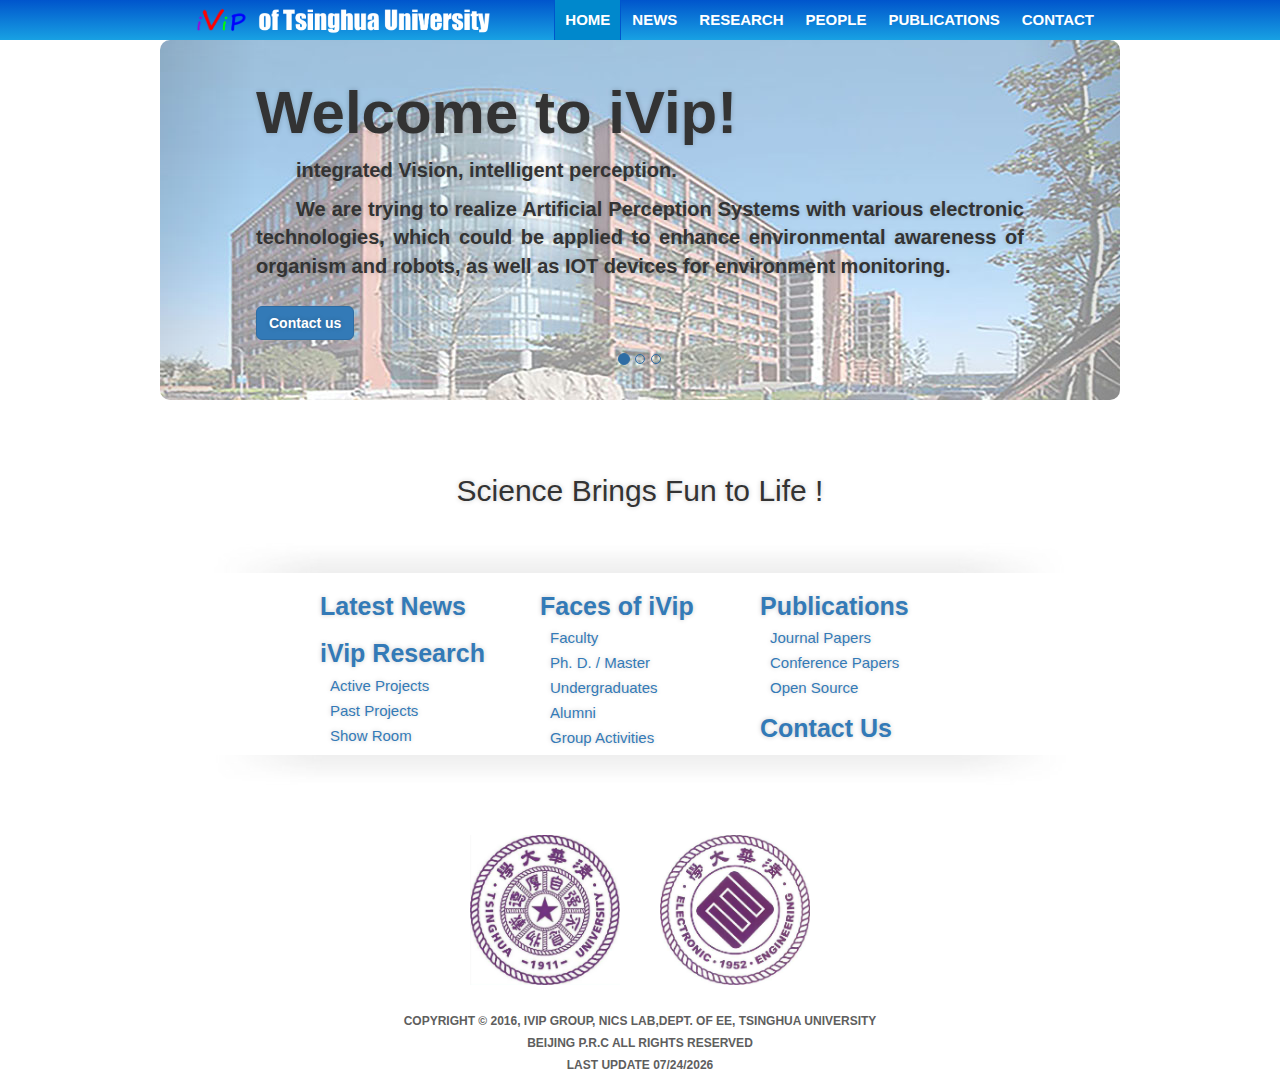
<file: index.html>
<!DOCTYPE html>
<html lang="en" style="overflow-y: scroll">
<head>
    <meta http-equiv="Content-Type" content="text/html; charset=utf-8"/>
    <link rel="icon" type="image/png" href="image/iViplogo.png"/>
    <link rel="stylesheet" href="bootstrap.min.css"/>
    <script src="jquery.min.js"></script>
    <script src="bootstrap.min.js"></script>
    <link rel="stylesheet" href="iVip.css"/>
    <title>iVip of Tsinghua University</title>
    <script>
        $(document).ready(function () {
            $("#myCarousel").carousel({interval: 5000});
        });
    </script>
</head>
<body>
<div id="nav-bar">
    <div class="container">
        <a href="index.html"><img src="image/iViplogo.png" class="iVip-logo"/></a>
        <a href="index.html"><img src="image/ofTsinghuaUniversity.png" class="tsinghua-logo"/></a>
        <ul>
            <li id="nav-contact"><a href="contact/contact.html">CONTACT</a></li>
            <li id="nav-publications"><a href="publications/publications.html">PUBLICATIONS</a></li>
            <li id="nav-people"><a href="people/people.html">PEOPLE</a></li>
            <li id="nav-research"><a href="research/research.html">RESEARCH</a></li>
            <li id="nav-news"><a href="news/news.html">NEWS</a></li>
            <li id="nav-home" class="active"><a href="index.html">HOME</a></li>
        </ul>
    </div>
</div>
<div id="box">
    <div id="myCarousel" class="carousel slide">
        <ol class="carousel-indicators">
            <li data-target="#myCarousel" data-slide-to="0" class="active"></li>
            <li data-target="#myCarousel" data-slide-to="1"></li>
            <li data-target="#myCarousel" data-slide-to="2"></li>
        </ol>
        <div class="carousel-inner">
            <div class="item active">
                <div class="myitem" style="background:url(image/carousel1.jpg);">
                    <div class="in-item">
                        <div>
                            <h1>Welcome to iVip!</h1>
                        </div>
                        <div class="content">
                            <p>
                                integrated Vision, intelligent perception.
                            </p>
                            <p>
                                We are trying to realize Artificial Perception Systems with various electronic
                                technologies, which could be applied to enhance environmental awareness of organism
                                and robots, as well as IOT devices for environment monitoring.
                            </p>
                        </div>
                        <a href="contact/contact.html" class="btn">Contact us</a>
                    </div>
                </div>
            </div>
            <div class="item">
                <div class="myitem" style="background:url(image/carousel2.jpg);">
                    <div class="in-item">
                        <div>
                            <h1><img src="image/2.png"/>Integrated Circuit</h1>
                        </div>
                        <div class="content">
                            <p>
                                Perceptual Computing Architectures and Integrated Circuits.
                            </p>
                        </div>
                        <a href="research/research.html" class="btn">Learn More</a>
                    </div>
                </div>
            </div>
            <div class="item">
                <div class="myitem" style="background:url(image/carousel3.jpg);">
                    <div class="in-item">
                        <div>
                            <h1><img src="image/1.png"/>Smart Eyes</h1>
                        </div>
                        <div class="content">
                            <p>
                                iSensing Systems
                            </p>
                            <p>
                                iEyes, iHearing and iTouching, etc.
                            </p>
                        </div>
                        <a href="research/research.html" class="btn">Learn More</a>
                    </div>
                </div>
            </div>
        </div>
        <a class="carousel-control left" href="#myCarousel"
           data-slide="prev"></a>
        <a class="carousel-control right" href="#myCarousel"
           data-slide="next"></a>
    </div>
    <p id="middle-title">Science Brings Fun to Life !</p>
    <img src="image/divider-top.png" class="separator"/>
    <div id="brief-menu">
        <div class="menu">
            <a href="news/news.html"><h1>Latest News</h1></a>
            <a href="research/research.html"><h1>iVip Research</h1></a>
            <a href="research/research.html#active"><p>Active Projects</p></a>
            <a href="research/research.html#past"><p>Past Projects</p></a>
            <a href="research/research.html#show"><p>Show Room</p></a>
        </div>
        <div class="menu">
            <a href="people/people.html"><h1>Faces of iVip</h1></a>
            <a href="people/people.html#faculty"><p>Faculty</p></a>
            <a href="people/people.html#graduates"><p>Ph. D. / Master</p></a>
            <a href="people/people.html#undergraduates"><p>Undergraduates</p></a>
            <a href="people/people.html#alumni"><p>Alumni</p></a>
            <a href="people/people.html#activities"><p>Group Activities</p></a>
        </div>
        <div class="menu">
            <a href="publications/publications.html"><h1>Publications</h1></a>
            <a href="publications/publications.html#journal"><p>Journal Papers</p></a>
            <a href="publications/publications.html#conference"><p>Conference Papers</p></a>
            <a href="publications/publications.html#opensource"><p>Open Source</p></a>
            <a href="contact/contact.html"><h1>Contact Us</h1></a>
        </div>
    </div>
    <img src="image/divider-bottom.png" class="separator"/>
    <div class="tail">
        <div class="outer-link">
            <!--don't reformat the following four line-->
            <a href="http://www.tsinghua.edu.cn/publish/newthuen/index.html" target="_blank"><img
                    src="image/thulogo.jpg"/></a><a
                href="http://www.ee.tsinghua.edu.cn/publish/eeen/index.html" target="_blank"><img
                src="image/eelogo.jpg"/></a>
        </div>
        <p>Copyright © 2016, iVip Group, NICS Lab,Dept. of EE, Tsinghua University</p>
        <p>Beijing P.R.C All rights reserved</p>
        <p>
            <script>
                var d = document.lastModified;
                document.write("Last Update " + d.substring(0, d.lastIndexOf(" ")));
            </script>
        </p>
    </div>
</div>
<!-- Start of StatCounter Code for Default Guide -->
<script type="text/javascript">
    var sc_project = 11243080;
    var sc_invisible = 1;
    var sc_security = "db324554";
    var scJsHost = (("https:" == document.location.protocol) ?
        "https://secure." : "http://www.");
    document.write("<sc" + "ript type='text/javascript' src='" +
        scJsHost +
        "statcounter.com/counter/counter.js'></" + "script>");
</script>
<noscript>
    <div class="statcounter"><a title="web stats"
                                href="http://statcounter.com/" target="_blank"><img
            class="statcounter"
            src="//c.statcounter.com/11243080/0/db324554/1/" alt="web
stats"></a></div>
</noscript>
<!-- End of StatCounter Code for Default Guide -->
</body>
</html>
</file>
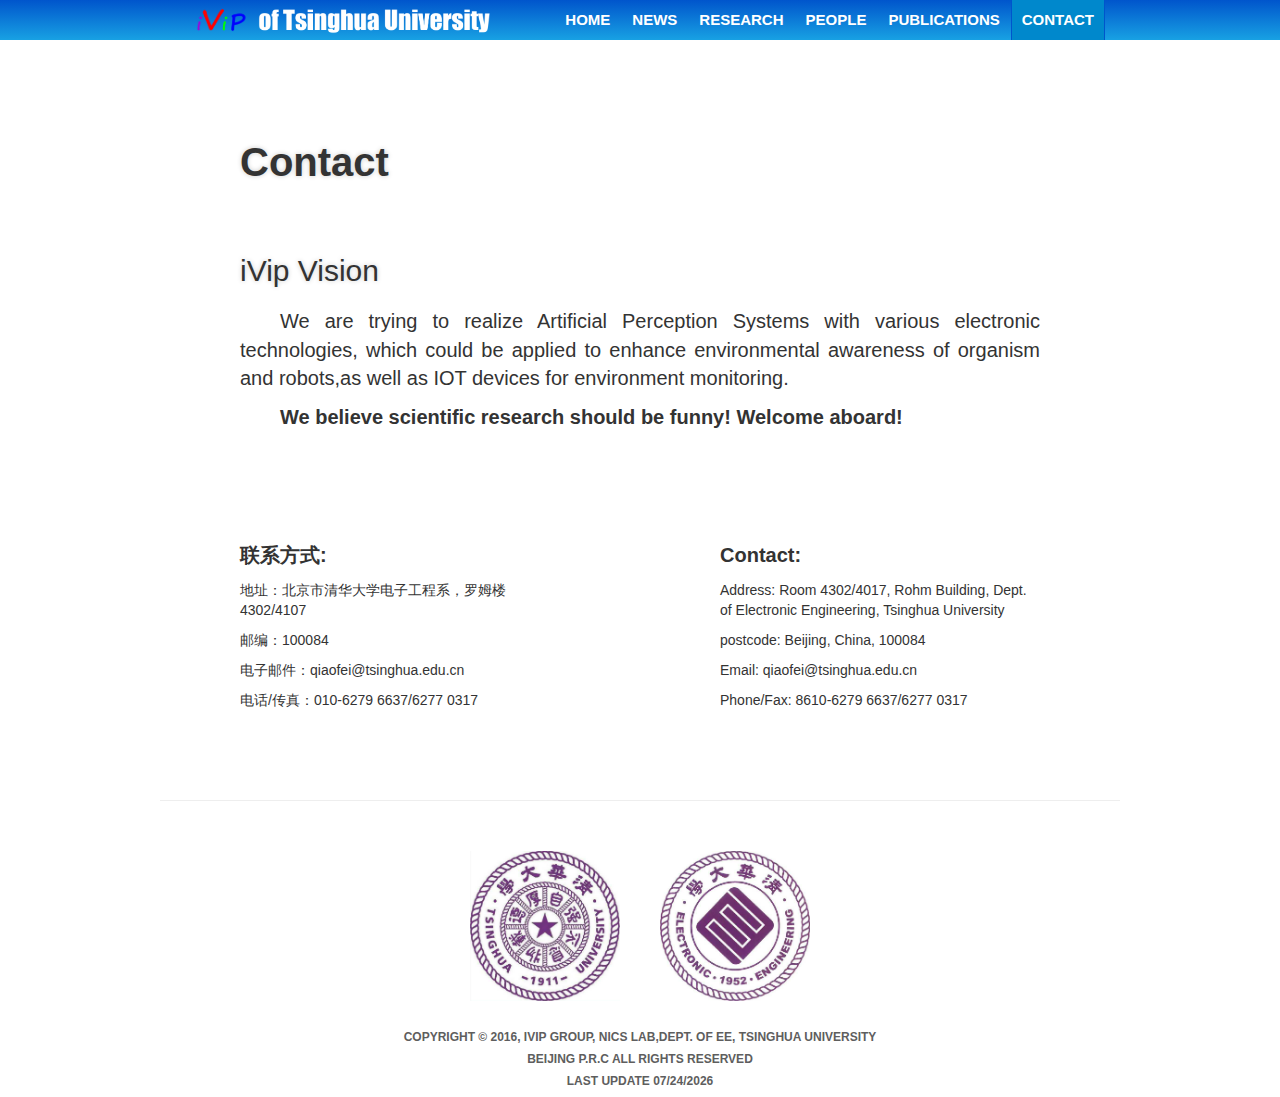
<file: contact/contact.html>
﻿<!DOCTYPE html>
<html lang="en" style="overflow-y: scroll">
<head>
    <meta http-equiv="Content-Type" content="text/html; charset=utf-8"/>
    <link rel="icon" type="image/png" href="../image/iViplogo.png"/>
    <link rel="stylesheet" href="../bootstrap.min.css"/>
    <script src="../jquery.min.js"></script>
    <script src="../bootstrap.min.js"></script>
    <link rel="stylesheet" href="../iVip.css"/>
    <title>iVip - contact</title>
</head>
<body>
<div id="nav-bar">
    <div class="container">
        <a href="../index.html"><img src="../image/iViplogo.png" class="iVip-logo"/></a>
        <a href="../index.html"><img src="../image/ofTsinghuaUniversity.png" class="tsinghua-logo"/></a>
        <ul>
            <li id="nav-contact" class="active"><a href="../contact/contact.html">CONTACT</a></li>
            <li id="nav-publications"><a href="../publications/publications.html">PUBLICATIONS</a></li>
            <li id="nav-people"><a href="../people/people.html">PEOPLE</a></li>
            <li id="nav-research"><a href="../research/research.html">RESEARCH</a></li>
            <li id="nav-news"><a href="../news/news.html">NEWS</a></li>
            <li id="nav-home"><a href="../index.html">HOME</a></li>
        </ul>
    </div>
</div>
<div id="box">
    <h1>Contact</h1>
    <div id="iVipvision">
        <h2>iVip Vision</h2>
        <p>We are trying to realize Artificial Perception Systems with various electronic technologies, which could be
            applied to enhance environmental awareness of organism and robots,as well as IOT devices for environment
            monitoring.</p>
        <p><strong>We believe scientific research should be funny! Welcome aboard!</strong></p>
    </div>

    <div id="contactmethod">
        <div>
            <p class="title">联系方式:</p>
            <p>地址：北京市清华大学电子工程系，罗姆楼4302/4107</p>
            <p>邮编：100084</p>
            <p>电子邮件：qiaofei@tsinghua.edu.cn</p>
            <p>电话/传真：010-6279 6637/6277 0317</p>
        </div>
        <div>
            <p class="title">Contact:</p>
            <p>Address: Room 4302/4017, Rohm Building, Dept. of Electronic Engineering, Tsinghua University</p>
            <p>postcode: Beijing, China, 100084</p>
            <p>Email: qiaofei@tsinghua.edu.cn</p>
            <p>Phone/Fax: 8610-6279 6637/6277 0317</p>
        </div>
    </div>
    <hr/>
    <div class="tail">
        <div class="outer-link">
            <!--don't reformat the following four line-->
            <a href="http://www.tsinghua.edu.cn/publish/newthuen/index.html" target="_blank"><img
                    src="../image/thulogo.jpg"/></a><a
                href="http://www.ee.tsinghua.edu.cn/publish/eeen/index.html" target="_blank"><img
                src="../image/eelogo.jpg"/></a>
        </div>
        <p>Copyright © 2016, iVip Group, NICS Lab,Dept. of EE, Tsinghua University</p>
        <p>Beijing P.R.C All rights reserved</p>
        <p>
            <script>
                var d = document.lastModified;
                document.write("Last Update " + d.substring(0, d.lastIndexOf(" ")));
            </script>
        </p>
    </div>
</div>
<!-- Start of StatCounter Code for Default Guide -->
<script type="text/javascript">
    var sc_project = 11243080;
    var sc_invisible = 1;
    var sc_security = "db324554";
    var scJsHost = (("https:" == document.location.protocol) ?
        "https://secure." : "http://www.");
    document.write("<sc" + "ript type='text/javascript' src='" +
        scJsHost +
        "statcounter.com/counter/counter.js'></" + "script>");
</script>
<noscript>
    <div class="statcounter"><a title="web stats"
                                href="http://statcounter.com/" target="_blank"><img
            class="statcounter"
            src="//c.statcounter.com/11243080/0/db324554/1/" alt="web
stats"></a></div>
</noscript>
<!-- End of StatCounter Code for Default Guide -->
</body>
</html>
</file>
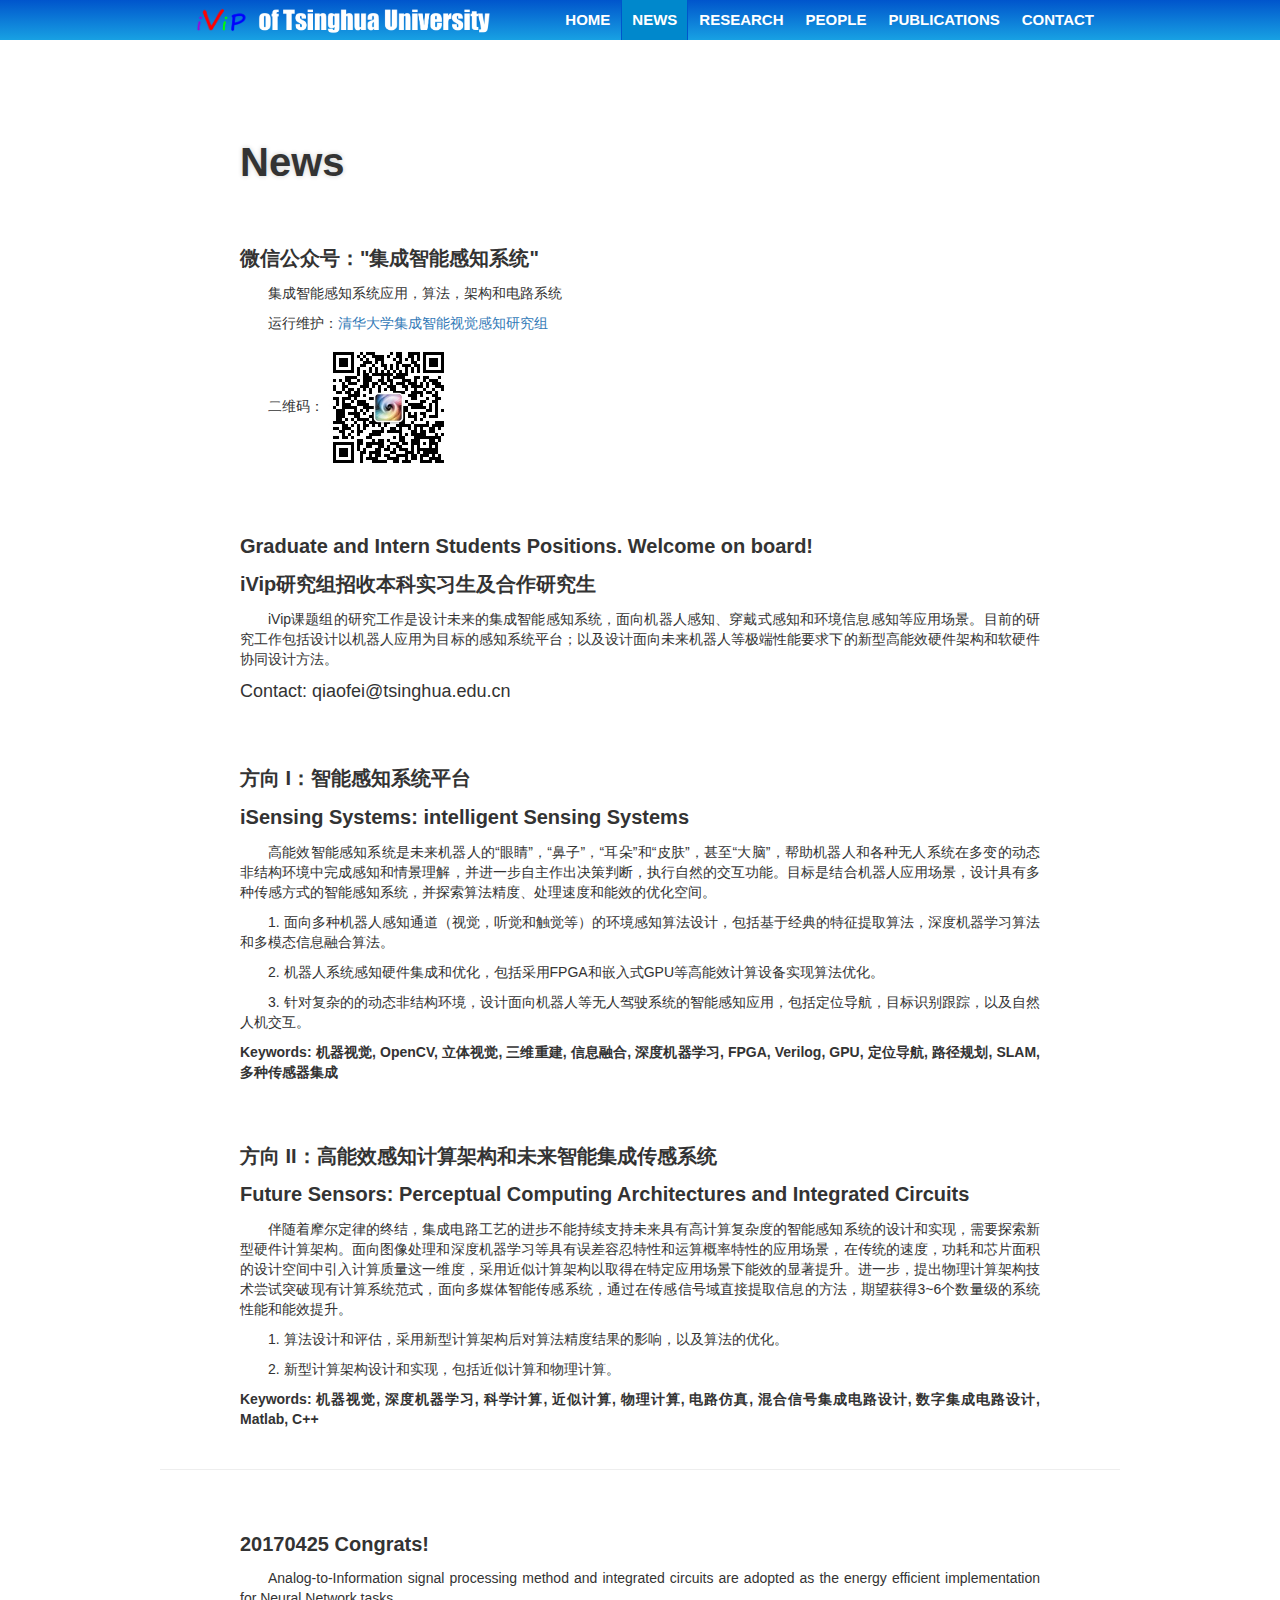
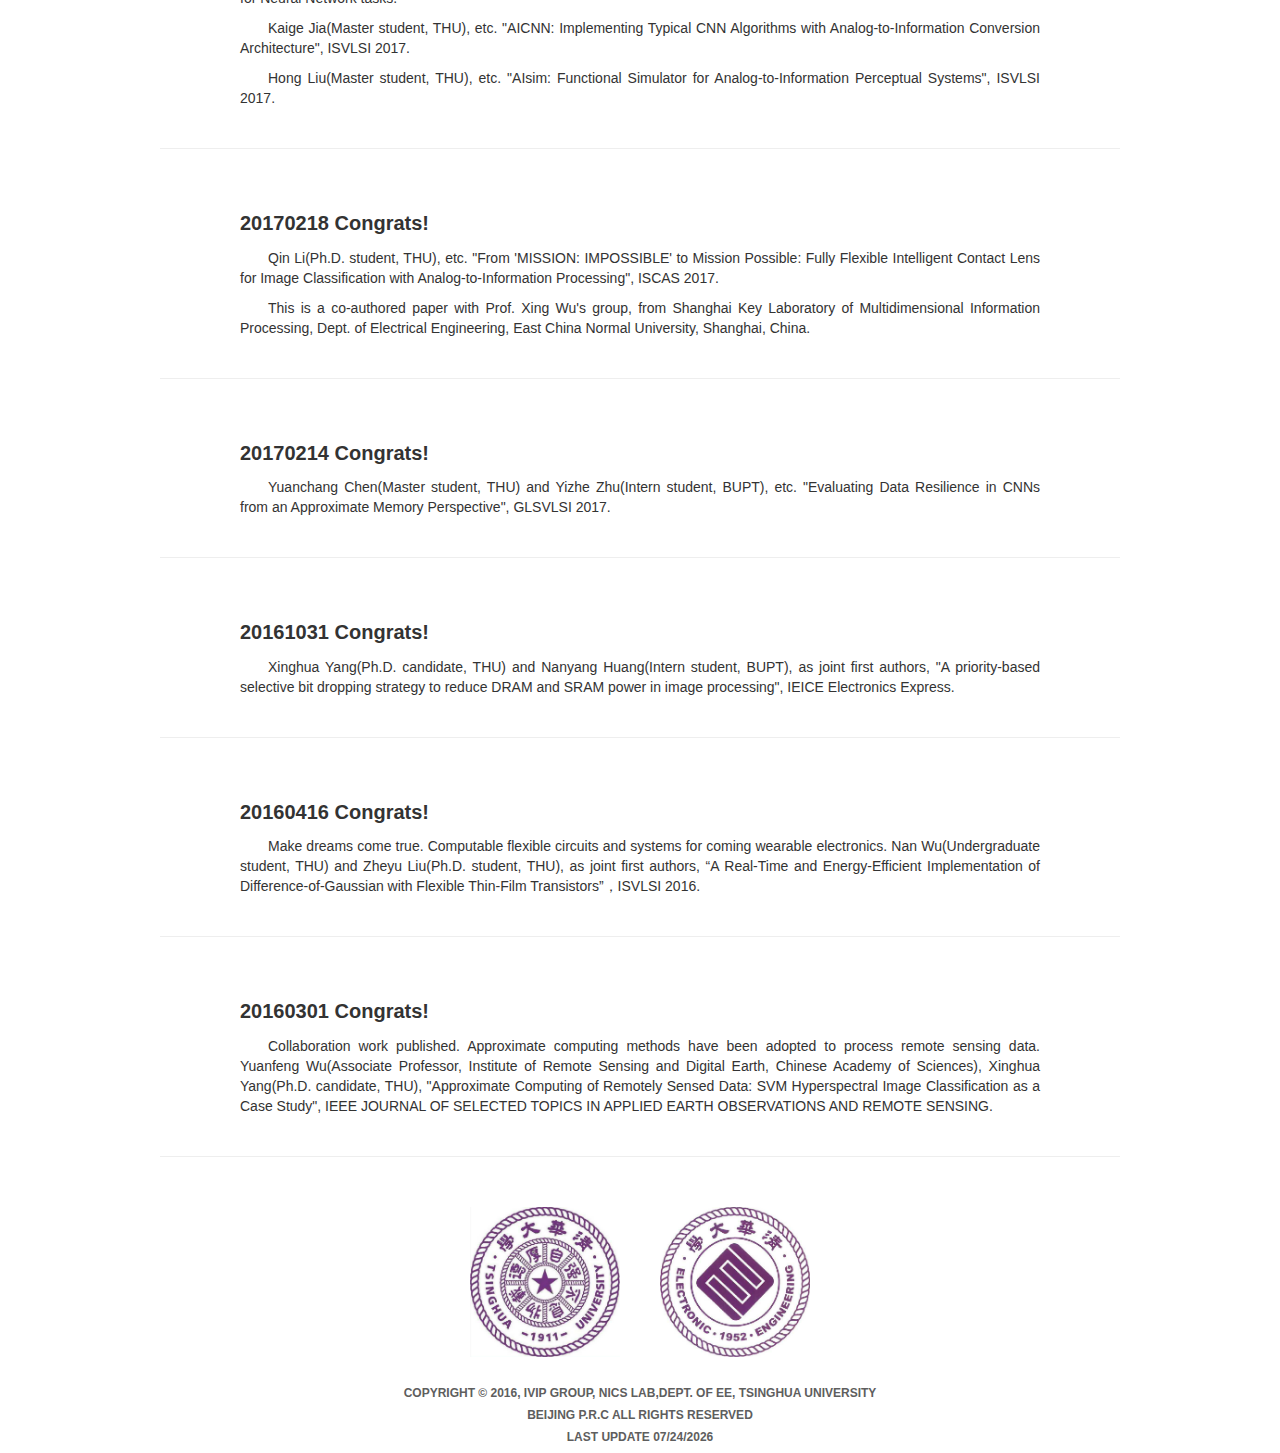
<file: news/news.html>
﻿<!DOCTYPE html>
<html lang="en" style="overflow-y: scroll">

<head>
    <meta http-equiv="Content-Type" content="text/html; charset=utf-8" />
    <link rel="icon" type="image/png" href="../image/iViplogo.png" />
    <link rel="stylesheet" href="../bootstrap.min.css" />
    <script src="../jquery.min.js"></script>
    <script src="../bootstrap.min.js"></script>
    <link rel="stylesheet" href="../iVip.css" />
    <title>iVip - News</title>
</head>

<body>
    <div id="nav-bar">
        <div class="container">
            <a href="../index.html"><img src="../image/iViplogo.png" class="iVip-logo"/></a>
            <a href="../index.html"><img src="../image/ofTsinghuaUniversity.png" class="tsinghua-logo"/></a>
            <ul>
                <li id="nav-contact"><a href="../contact/contact.html">CONTACT</a></li>
                <li id="nav-publications"><a href="../publications/publications.html">PUBLICATIONS</a></li>
                <li id="nav-people"><a href="../people/people.html">PEOPLE</a></li>
                <li id="nav-research"><a href="../research/research.html">RESEARCH</a></li>
                <li id="nav-news" class="active"><a href="../news/news.html">NEWS</a></li>
                <li id="nav-home"><a href="../index.html">HOME</a></li>
            </ul>
        </div>
    </div>
    <div id="box">
        <h1>News</h1>

        <div class="news">
            <p class="title">微信公众号："集成智能感知系统"</p>
            <p class="content">集成智能感知系统应用，算法，架构和电路系统</p>
            <p class="content">运行维护：<a href="../index.html">清华大学集成智能视觉感知研究组</a></p>
            <p class="content">二维码：<a href="../image/iVip-WeChat-Official-Accounts.jpg" title="查看大图" target="_blank"><img src="../image/iVip-WeChat-Official-Accounts.jpg" width="129px" height="129px" alt="集成智能感知系统-二维码"/></a></p>
        </div>

        <div class="news">
            <p class="title">Graduate and Intern Students Positions. Welcome on board!</p>
            <p class="title">iVip研究组招收本科实习生及合作研究生</p>
            <p class="content">
                iVip课题组的研究工作是设计未来的集成智能感知系统，面向机器人感知、穿戴式感知和环境信息感知等应用场景。目前的研究工作包括设计以机器人应用为目标的感知系统平台；以及设计面向未来机器人等极端性能要求下的新型高能效硬件架构和软硬件协同设计方法。</p>
            <p class="contact">Contact: qiaofei@tsinghua.edu.cn</p>
        </div>

        <div class="news">
            <!--
        <p class="title"></p>
        <p class="title"></p>
        <p class="content"></p>
        <p class="contact"></p>
-->

            <p class="title">方向 I：智能感知系统平台</p>
            <p class="title">iSensing Systems: intelligent Sensing Systems</p>
            <p class="content">
                高能效智能感知系统是未来机器人的“眼睛”，“鼻子”，“耳朵”和“皮肤”，甚至“大脑”，帮助机器人和各种无人系统在多变的动态非结构环境中完成感知和情景理解，并进一步自主作出决策判断，执行自然的交互功能。目标是结合机器人应用场景，设计具有多种传感方式的智能感知系统，并探索算法精度、处理速度和能效的优化空间。</p>
            <p class="content">1. 面向多种机器人感知通道（视觉，听觉和触觉等）的环境感知算法设计，包括基于经典的特征提取算法，深度机器学习算法和多模态信息融合算法。</p>
            <p class="content">2. 机器人系统感知硬件集成和优化，包括采用FPGA和嵌入式GPU等高能效计算设备实现算法优化。</p>
            <p class="content">3. 针对复杂的的动态非结构环境，设计面向机器人等无人驾驶系统的智能感知应用，包括定位导航，目标识别跟踪，以及自然人机交互。</p>
            <p class="keyword">Keywords: 机器视觉, OpenCV, 立体视觉, 三维重建, 信息融合, 深度机器学习, FPGA, Verilog, GPU, 定位导航, 路径规划, SLAM, 多种传感器集成
            </p>
        </div>

        <div class="news">
            <p class="title">方向 II：高能效感知计算架构和未来智能集成传感系统</p>
            <p class="title">Future Sensors: Perceptual Computing Architectures and Integrated Circuits</p>
            <p class="content">
                伴随着摩尔定律的终结，集成电路工艺的进步不能持续支持未来具有高计算复杂度的智能感知系统的设计和实现，需要探索新型硬件计算架构。面向图像处理和深度机器学习等具有误差容忍特性和运算概率特性的应用场景，在传统的速度，功耗和芯片面积的设计空间中引入计算质量这一维度，采用近似计算架构以取得在特定应用场景下能效的显著提升。进一步，提出物理计算架构技术尝试突破现有计算系统范式，面向多媒体智能传感系统，通过在传感信号域直接提取信息的方法，期望获得3~6个数量级的系统性能和能效提升。</p>
            <p class="content">1. 算法设计和评估，采用新型计算架构后对算法精度结果的影响，以及算法的优化。</p>
            <p class="content">2. 新型计算架构设计和实现，包括近似计算和物理计算。</p>
            <p class="keyword">Keywords: 机器视觉, 深度机器学习, 科学计算, 近似计算, 物理计算, 电路仿真, 混合信号集成电路设计, 数字集成电路设计, Matlab, C++</p>
        </div>

        <hr/>

        <div class="news">
            <p class="title">20170425 Congrats!</p>
            <p class="content">Analog-to-Information signal processing method and integrated circuits are adopted as the energy efficient implementation for Neural Network tasks.</p>
            <p class="content">Kaige Jia(Master student, THU), etc. "AICNN: Implementing Typical CNN Algorithms with Analog-to-Information Conversion Architecture", ISVLSI 2017.</p>
            <p class="content">Hong Liu(Master student, THU), etc. "AIsim: Functional Simulator for Analog-to-Information Perceptual Systems", ISVLSI 2017.</p>
        </div>

        <hr/>

        <div class="news">
            <p class="title">20170218 Congrats!</p>
            <p class="content">Qin Li(Ph.D. student, THU), etc. "From 'MISSION: IMPOSSIBLE' to Mission Possible: Fully Flexible Intelligent Contact Lens for Image Classification with Analog-to-Information Processing", ISCAS 2017.</p>
            <p class="content">This is a co-authored paper with Prof. Xing Wu's group, from Shanghai Key Laboratory of Multidimensional Information Processing, Dept. of Electrical Engineering, East China Normal University, Shanghai, China.</p>
        </div>

        <hr/>

        <div class="news">
            <p class="title">20170214 Congrats!</p>
            <p class="content">Yuanchang Chen(Master student, THU) and Yizhe Zhu(Intern student, BUPT), etc. "Evaluating Data Resilience in CNNs from an Approximate Memory Perspective", GLSVLSI 2017.</p>
        </div>

        <hr/>

        <div class="news">
            <p class="title">20161031 Congrats!</p>
            <p class="content">Xinghua Yang(Ph.D. candidate, THU) and Nanyang Huang(Intern student, BUPT), as joint first authors, "A priority-based selective bit dropping strategy to reduce DRAM and SRAM power in image processing", IEICE Electronics Express.</p>
        </div>

        <hr/>

        <div class="news">
            <p class="title">20160416 Congrats!</p>
            <p class="content">Make dreams come true. Computable flexible circuits and systems for coming wearable electronics. Nan Wu(Undergraduate student, THU) and Zheyu Liu(Ph.D. student, THU), as joint first authors, “A Real-Time and Energy-Efficient Implementation of Difference-of-Gaussian with Flexible Thin-Film Transistors”，ISVLSI 2016.</p>
        </div>

        <hr/>

        <div class="news">
            <p class="title">20160301 Congrats!</p>
            <p class="content">Collaboration work published. Approximate computing methods have been adopted to process remote sensing data. Yuanfeng Wu(Associate Professor, Institute of Remote Sensing and Digital Earth, Chinese Academy of Sciences), Xinghua Yang(Ph.D. candidate, THU), "Approximate Computing of Remotely Sensed Data: SVM Hyperspectral Image Classification as a Case Study", IEEE JOURNAL OF SELECTED TOPICS IN APPLIED EARTH OBSERVATIONS AND REMOTE SENSING.</p>
        </div>

        <hr/>

        <div class="tail">
            <div class="outer-link">
                <!--don't reformat the following four line-->
                <a href="http://www.tsinghua.edu.cn/publish/newthuen/index.html" target="_blank"><img
                    src="../image/thulogo.jpg"/></a><a href="http://www.ee.tsinghua.edu.cn/publish/eeen/index.html" target="_blank"><img
                src="../image/eelogo.jpg"/></a>
            </div>
            <p>Copyright © 2016, iVip Group, NICS Lab,Dept. of EE, Tsinghua University</p>
            <p>Beijing P.R.C All rights reserved</p>
            <p>
                <script>
                    var d = document.lastModified;
                    document.write("Last Update " + d.substring(0, d.lastIndexOf(" ")));
                </script>
            </p>
        </div>
    </div>
    <!-- Start of StatCounter Code for Default Guide -->
    <script type="text/javascript">
                var sc_project = 11243080;
                var sc_invisible = 1;
                var sc_security = "db324554";
                var scJsHost = (("https:" == document.location.protocol) ?
                    "https://secure." : "http://www.");
                document.write("<sc" + "ript type='text/javascript' src='" +
                    scJsHost +
                    "statcounter.com/counter/counter.js'></" + "script>");

    </script>
    <noscript>
        <div class="statcounter"><a title="web stats" href="http://statcounter.com/" target="_blank"><img
            class="statcounter"
            src="//c.statcounter.com/11243080/0/db324554/1/" alt="web
stats"></a></div>
    </noscript>
    <!-- End of StatCounter Code for Default Guide -->
</body>

</html>
</file>
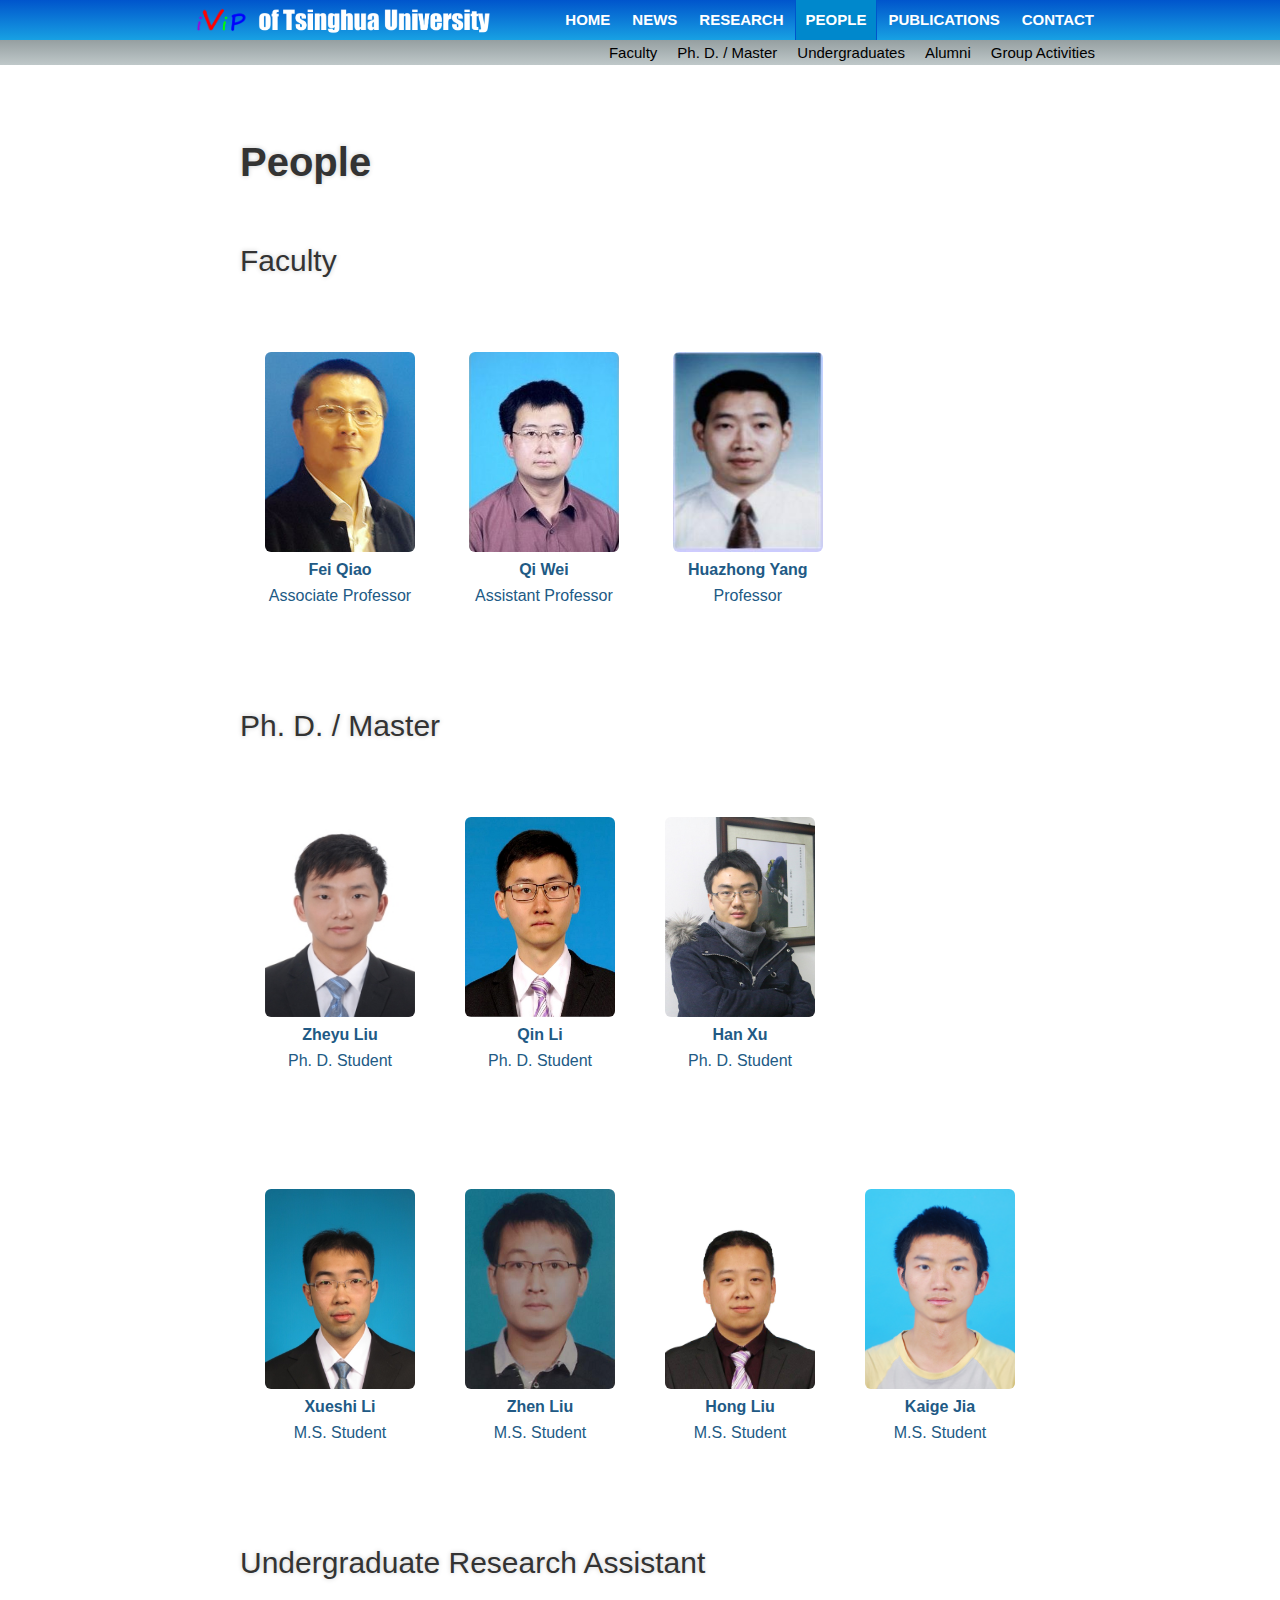
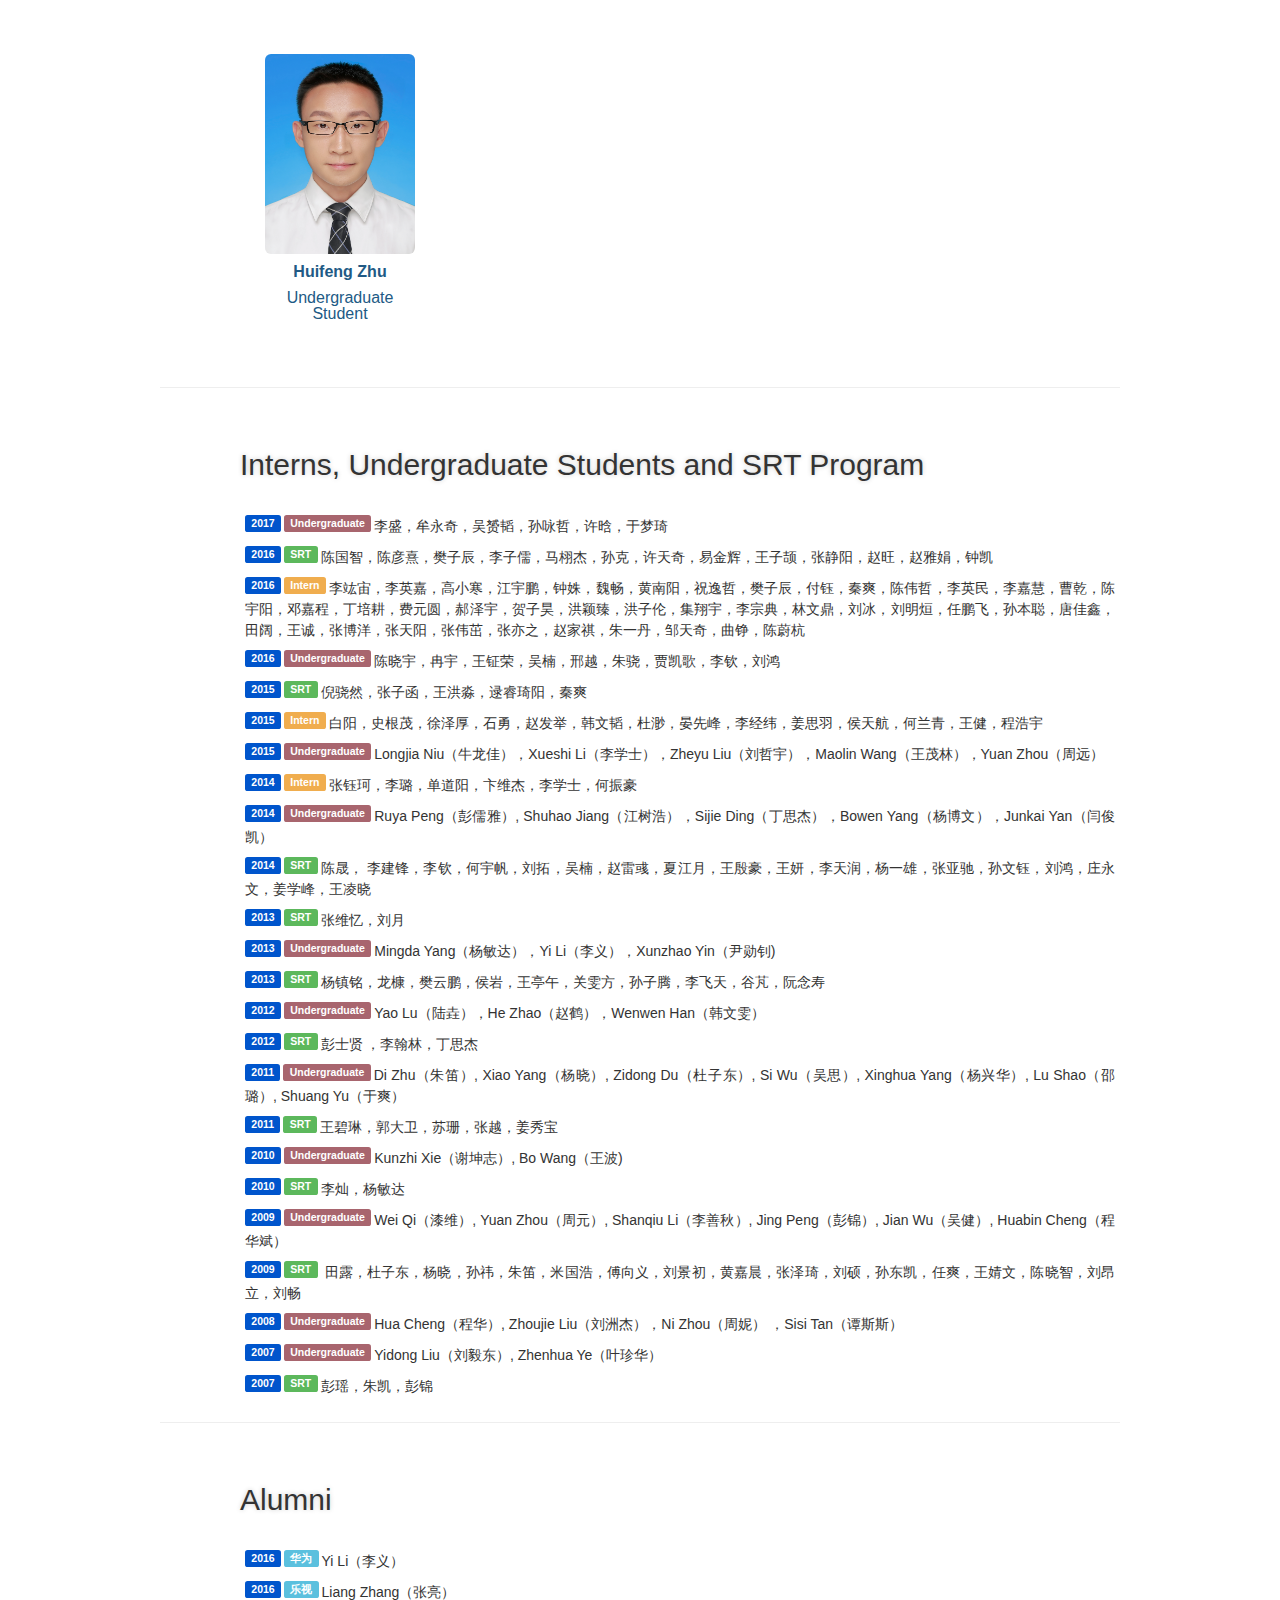
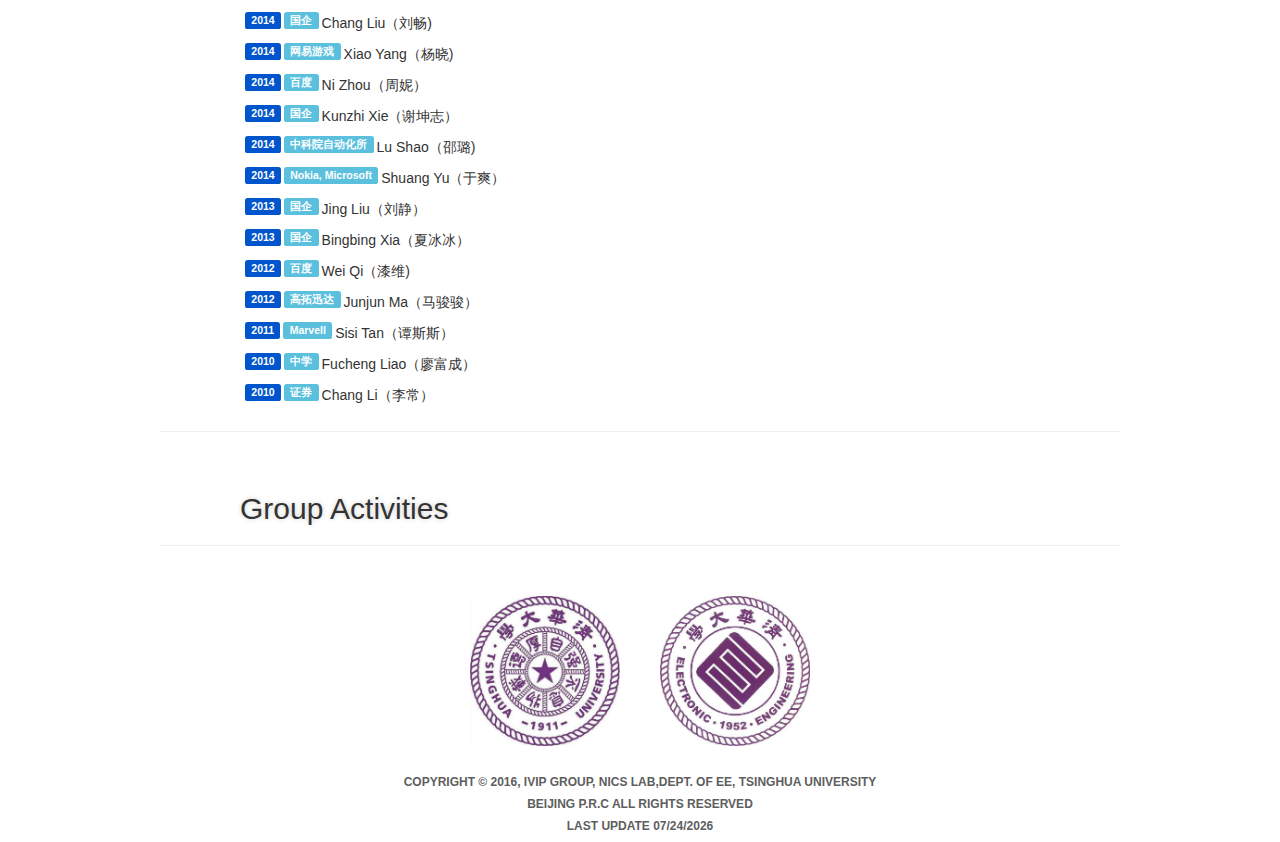
<file: people/people.html>
﻿<!DOCTYPE html>
<html lang="en" style="overflow-y: scroll">
<head>
    <meta http-equiv="Content-Type" content="text/html; charset=utf-8"/>
    <link rel="icon" type="image/png" href="../image/iViplogo.png"/>
    <link rel="stylesheet" href="../bootstrap.min.css"/>
    <script src="../jquery.min.js"></script>
    <script src="../bootstrap.min.js"></script>
    <link rel="stylesheet" href="../iVip.css"/>
    <title>iVip - People</title>
</head>
<body>
<div id="nav-bar">
    <div class="container">
        <a href="../index.html"><img src="../image/iViplogo.png" class="iVip-logo"/></a>
        <a href="../index.html"><img src="../image/ofTsinghuaUniversity.png" class="tsinghua-logo"/></a>
        <ul>
            <li id="nav-contact"><a href="../contact/contact.html">CONTACT</a></li>
            <li id="nav-publications"><a href="../publications/publications.html">PUBLICATIONS</a></li>
            <li id="nav-people" class="active"><a href="../people/people.html">PEOPLE</a></li>
            <li id="nav-research"><a href="../research/research.html">RESEARCH</a></li>
            <li id="nav-news"><a href="../news/news.html">NEWS</a></li>
            <li id="nav-home"><a href="../index.html">HOME</a></li>
        </ul>
    </div>
</div>
<div id="sec-nav-bar">
    <div class="container">
        <ul>
            <script>
                var ids = ['faculty', 'graduates', 'undergraduates', 'alumni', 'activities'];
                var names = ['Faculty', 'Ph. D. / Master', 'Undergraduates', 'Alumni', 'Group Activities'];
                for (var i = ids.length - 1; i >= 0; i--)
                    document.write(
                        '<li id="sec-nav-' + ids[i] + '"><a href="#' + ids[i] + '">' + names[i] + '</a></li>'
                    );
            </script>
        </ul>
    </div>
</div>
<div id="box">
    <h1>People</h1>
    <h2 id="faculty">Faculty</h2>
    <div class="people">
        <a target="_blank" href="http://nics.ee.tsinghua.edu.cn/people/qiaofei/">
            <div>
                <img src="feiqiao_2015.jpg"/>
                <p><strong>Fei Qiao</strong></p>
                <p>Associate Professor</p>
            </div>
        </a>
        <a target="_blank"
           href="http://www.ee.tsinghua.edu.cn/publish/ee/4157/2013/20130321084602199484431/20130321084602199484431_.html">
            <div>
                <img src="qiwei.jpg"/>
                <p><strong>Qi Wei</strong></p>
                <p>Assistant Professor</p>
            </div>
        </a>
        <a target="_blank"
           href="http://www.ee.tsinghua.edu.cn/publish/ee/4157/2010/20101217190600542871944/20101217190600542871944_.html">
            <div>
                <img src="huazhongyang.jpg"/>
                <p><strong>Huazhong Yang</strong></p>
                <p>Professor</p>
            </div>
        </a>
    </div>
    <h2 id="graduates">Ph. D. / Master</h2>
    <div class="people">
        <script>
            function code(name, title, picture, page) {
                document.write(
                    '<a target="_blank" href="' + page + '">' +
                    '<div>' +
                    '<img src="' + picture + '"/>' +
                    '<p><strong>' + name + '</strong></p>' +
                    '<p>' + title + '</p>' +
                    '</div>' +
                    '</a>'
                );
            }

            code(
                "Zheyu Liu",
                "Ph. D. Student",
                "Zheyu_Liu/Zheyu_Liu.jpg",
                "http://nics.ee.tsinghua.edu.cn/people/liuzy/"
            );

            code(
                "Qin Li",
                "Ph. D. Student",
                "Qin_Li/Qin_Li.jpg",
                "http://nics.ee.tsinghua.edu.cn/people/liqin/"
            );

            code(
                "Han Xu",
                "Ph. D. Student",
                "Han_Xu/Han_Xu.jpg",
                "not_implemented.html"
            );
        </script>
    </div>
    <div class="people">
        <script>
            code(
                "Xueshi Li",
                "M.S. Student",
                "Xueshi_Li/Xueshi_Li.jpg",
                "not_implemented.html"
            );
            code(
                "Zhen Liu",
                "M.S. Student",
                "Zhen_Liu/Zhen_Liu.png",
                "not_implemented.html"
            );
            code(
                "Hong Liu",
                "M.S. Student",
                "Hong_Liu/Hong_Liu.jpg",
                "http://nics.ee.tsinghua.edu.cn/people/liuhong/"
            );
            code(
                "Kaige Jia",
                "M.S. Student",
                "Kaige_Jia/Kaige_Jia.jpg",
                "not_implemented.html"
            );
        </script>
    </div>
    <h2>Undergraduate Research Assistant</h2>
    <div class="people">
        <script>
            code(
                "Huifeng Zhu",
                "Undergraduate Student",
                "Huifeng_Zhu/Huifeng_Zhu.jpg",
                "./Huifeng_Zhu/"
            )
        </script>
    </div>
    <hr class="clear"/>
    <h2 id="undergraduates">Interns, Undergraduate Students and SRT Program</h2>
    <div class="people">
        <p class="left"><strong class="year">2017</strong><strong class="Undergraduate">Undergraduate</strong>李盛，牟永奇，吴赟韬，孙咏哲，许晗，于梦琦
        </p>
        <p class="left"><strong class="year">2016</strong><strong class="SRT">SRT</strong>陈国智，陈彦熹，樊子辰，李子儒，马栩杰，孙克，许天奇，易金辉，王子颉，张静阳，赵旺，赵雅娟，钟凯
        </p>
        <p class="left"><strong class="year">2016</strong><strong class="Intern">Intern</strong>李竑宙，李英嘉，高小寒，江宇鹏，钟姝，魏畅，黄南阳，祝逸哲，樊子辰，付钰，秦爽，陈伟哲，李英民，李嘉慧，曹乾，陈宇阳，邓嘉程，丁培耕，费元圆，郝泽宇，贺子昊，洪颖臻，洪子伦，集翔宇，李宗典，林文鼎，刘冰，刘明烜，任鹏飞，孙本聪，唐佳鑫，田阔，王诚，张博洋，张天阳，张伟茁，张亦之，赵家祺，朱一丹，邹天奇，曲铮，陈蔚杭
        </p>
        <p class="left"><strong class="year">2016</strong><strong class="Undergraduate">Undergraduate</strong>陈晓宇，冉宇，王钲荣，吴楠，邢越，朱骁，贾凯歌，李钦，刘鸿
        </p>
        <p class="left"><strong class="year">2015</strong><strong class="SRT">SRT</strong>倪骁然，张子函，王洪淼，逯睿琦阳，秦爽</p>
        <p class="left"><strong class="year">2015</strong><strong class="Intern">Intern</strong>白阳，史根茂，徐泽厚，石勇，赵发举，韩文韬，杜渺，晏先峰，李经纬，姜思羽，侯天航，何兰青，王健，程浩宇
        </p>
        <p class="left"><strong class="year">2015</strong><strong class="Undergraduate">Undergraduate</strong>Longjia
            Niu（牛龙佳），Xueshi Li（李学士），Zheyu Liu（刘哲宇），Maolin Wang（王茂林），Yuan Zhou（周远）</p>
        <p class="left"><strong class="year">2014</strong><strong class="Intern">Intern</strong>张钰珂，李璐，单道阳，卞维杰，李学士，何振豪
        </p>
        <p class="left"><strong class="year">2014</strong><strong class="Undergraduate">Undergraduate</strong>Ruya
            Peng（彭儒雅）, Shuhao Jiang（江树浩），Sijie Ding（丁思杰），Bowen Yang（杨博文），Junkai Yan（闫俊凯）</p>
        <p class="left"><strong class="year">2014</strong><strong class="SRT">SRT</strong>陈晟，
            李建锋，李钦，何宇帆，刘拓，吴楠，赵雷彧，夏江月，王殷豪，王妍，李天润，杨一雄，张亚驰，孙文钰，刘鸿，庄永文，姜学峰，王凌晓</p>
        <p class="left"><strong class="year">2013</strong><strong class="SRT">SRT</strong>张维忆，刘月</p>
        <p class="left"><strong class="year">2013</strong><strong class="Undergraduate">Undergraduate</strong>Mingda
            Yang（杨敏达），Yi Li（李义），Xunzhao Yin（尹勋钊)</p>
        <p class="left"><strong class="year">2013</strong><strong class="SRT">SRT</strong>杨镇铭，龙槺，樊云鹏，侯岩，王亭午，关雯方，孙子腾，李飞天，谷芃，阮念寿
        </p>
        <p class="left"><strong class="year">2012</strong><strong class="Undergraduate">Undergraduate</strong>Yao
            Lu（陆垚），He Zhao（赵鹤），Wenwen Han（韩文雯）</p>
        <p class="left"><strong class="year">2012</strong><strong class="SRT">SRT</strong>彭士贤 ，李翰林，丁思杰</p>
        <p class="left"><strong class="year">2011</strong><strong class="Undergraduate">Undergraduate</strong>Di
            Zhu（朱笛）, Xiao Yang（杨晓）, Zidong Du（杜子东）, Si Wu（吴思）, Xinghua Yang（杨兴华）, Lu Shao（邵璐）, Shuang Yu（于爽）</p>
        <p class="left"><strong class="year">2011</strong><strong class="SRT">SRT</strong>王碧琳，郭大卫，苏珊，张越，姜秀宝</p>
        <p class="left"><strong class="year">2010</strong><strong class="Undergraduate">Undergraduate</strong>Kunzhi
            Xie（谢坤志）, Bo Wang（王波)</p>
        <p class="left"><strong class="year">2010</strong><strong class="SRT">SRT</strong>李灿，杨敏达</p>
        <p class="left"><strong class="year">2009</strong><strong class="Undergraduate">Undergraduate</strong>Wei
            Qi（漆维）, Yuan Zhou（周元）, Shanqiu Li（李善秋）, Jing Peng（彭锦）, Jian Wu（吴健）, Huabin Cheng（程华斌）</p>
        <p class="left"><strong class="year">2009</strong><strong class="SRT">SRT</strong>
            田露，杜子东，杨晓，孙祎，朱笛，米国浩，傅向义，刘景初，黄嘉晨，张泽琦，刘硕，孙东凯，任爽，王婧文，陈晓智，刘昂立，刘畅</p>
        <p class="left"><strong class="year">2008</strong><strong class="Undergraduate">Undergraduate</strong>Hua
            Cheng（程华）, Zhoujie Liu（刘洲杰），Ni Zhou（周妮） ，Sisi Tan（谭斯斯）</p>
        <p class="left"><strong class="year">2007</strong><strong class="Undergraduate">Undergraduate</strong>Yidong
            Liu（刘毅东）, Zhenhua Ye（叶珍华）</p>
        <p class="left"><strong class="year">2007</strong><strong class="SRT">SRT</strong>彭瑶，朱凯，彭锦</p>
    </div>
    <hr class="clear"/>
    <h2 id="alumni">Alumni</h2>
    <div class="people">
        <p class="left"><strong class="year">2016</strong><strong class="company">华为</strong>Yi Li（李义）</p>
        <p class="left"><strong class="year">2016</strong><strong class="company">乐视</strong>Liang Zhang（张亮）</p>
        <p class="left"><strong class="year">2014</strong><strong class="company">国企</strong>Chang Liu（刘畅)</p>
        <p class="left"><strong class="year">2014</strong><strong class="company">网易游戏</strong>Xiao Yang（杨晓)</p>
        <p class="left"><strong class="year">2014</strong><strong class="company">百度</strong>Ni Zhou（周妮）</p>
        <p class="left"><strong class="year">2014</strong><strong class="company">国企</strong>Kunzhi Xie（谢坤志）</p>
        <p class="left"><strong class="year">2014</strong><strong class="company">中科院自动化所</strong>Lu Shao（邵璐)</p>
        <p class="left"><strong class="year">2014</strong><strong class="company">Nokia, Microsoft</strong>Shuang Yu（于爽）
        </p>
        <p class="left"><strong class="year">2013</strong><strong class="company">国企</strong>Jing Liu（刘静）</p>
        <p class="left"><strong class="year">2013</strong><strong class="company">国企</strong>Bingbing Xia（夏冰冰）</p>
        <p class="left"><strong class="year">2012</strong><strong class="company">百度</strong>Wei Qi（漆维)</p>
        <p class="left"><strong class="year">2012</strong><strong class="company">高拓迅达</strong>Junjun Ma（马骏骏）</p>
        <p class="left"><strong class="year">2011</strong><strong class="company">Marvell</strong>Sisi Tan（谭斯斯）</p>
        <p class="left"><strong class="year">2010</strong><strong class="company">中学</strong>Fucheng Liao（廖富成）</p>
        <p class="left"><strong class="year">2010</strong><strong class="company">证券</strong>Chang Li（李常）</p>
    </div>
    <hr class="clear"/>
    <h2 id="activities">Group Activities</h2>
    <hr class="clear"/>
    <div class="tail">
        <div class="outer-link">
            <!--don't reformat the following four line-->
            <a href="http://www.tsinghua.edu.cn/publish/newthuen/index.html" target="_blank"><img
                    src="../image/thulogo.jpg"/></a><a
                href="http://www.ee.tsinghua.edu.cn/publish/eeen/index.html" target="_blank"><img
                src="../image/eelogo.jpg"/></a>
        </div>
        <p>Copyright © 2016, iVip Group, NICS Lab,Dept. of EE, Tsinghua University</p>
        <p>Beijing P.R.C All rights reserved</p>
        <p>
            <script>
                var d = document.lastModified;
                document.write("Last Update " + d.substring(0, d.lastIndexOf(" ")));
            </script>
        </p>
    </div>
</div>
<!-- Start of StatCounter Code for Default Guide -->
<script type="text/javascript">
    var sc_project = 11243080;
    var sc_invisible = 1;
    var sc_security = "db324554";
    var scJsHost = (("https:" == document.location.protocol) ?
        "https://secure." : "http://www.");
    document.write("<sc" + "ript type='text/javascript' src='" +
        scJsHost +
        "statcounter.com/counter/counter.js'></" + "script>");
</script>
<noscript>
    <div class="statcounter"><a title="web stats"
                                href="http://statcounter.com/" target="_blank"><img
            class="statcounter"
            src="//c.statcounter.com/11243080/0/db324554/1/" alt="web
stats"></a></div>
</noscript>
<!-- End of StatCounter Code for Default Guide -->
</body>
</html>
</file>
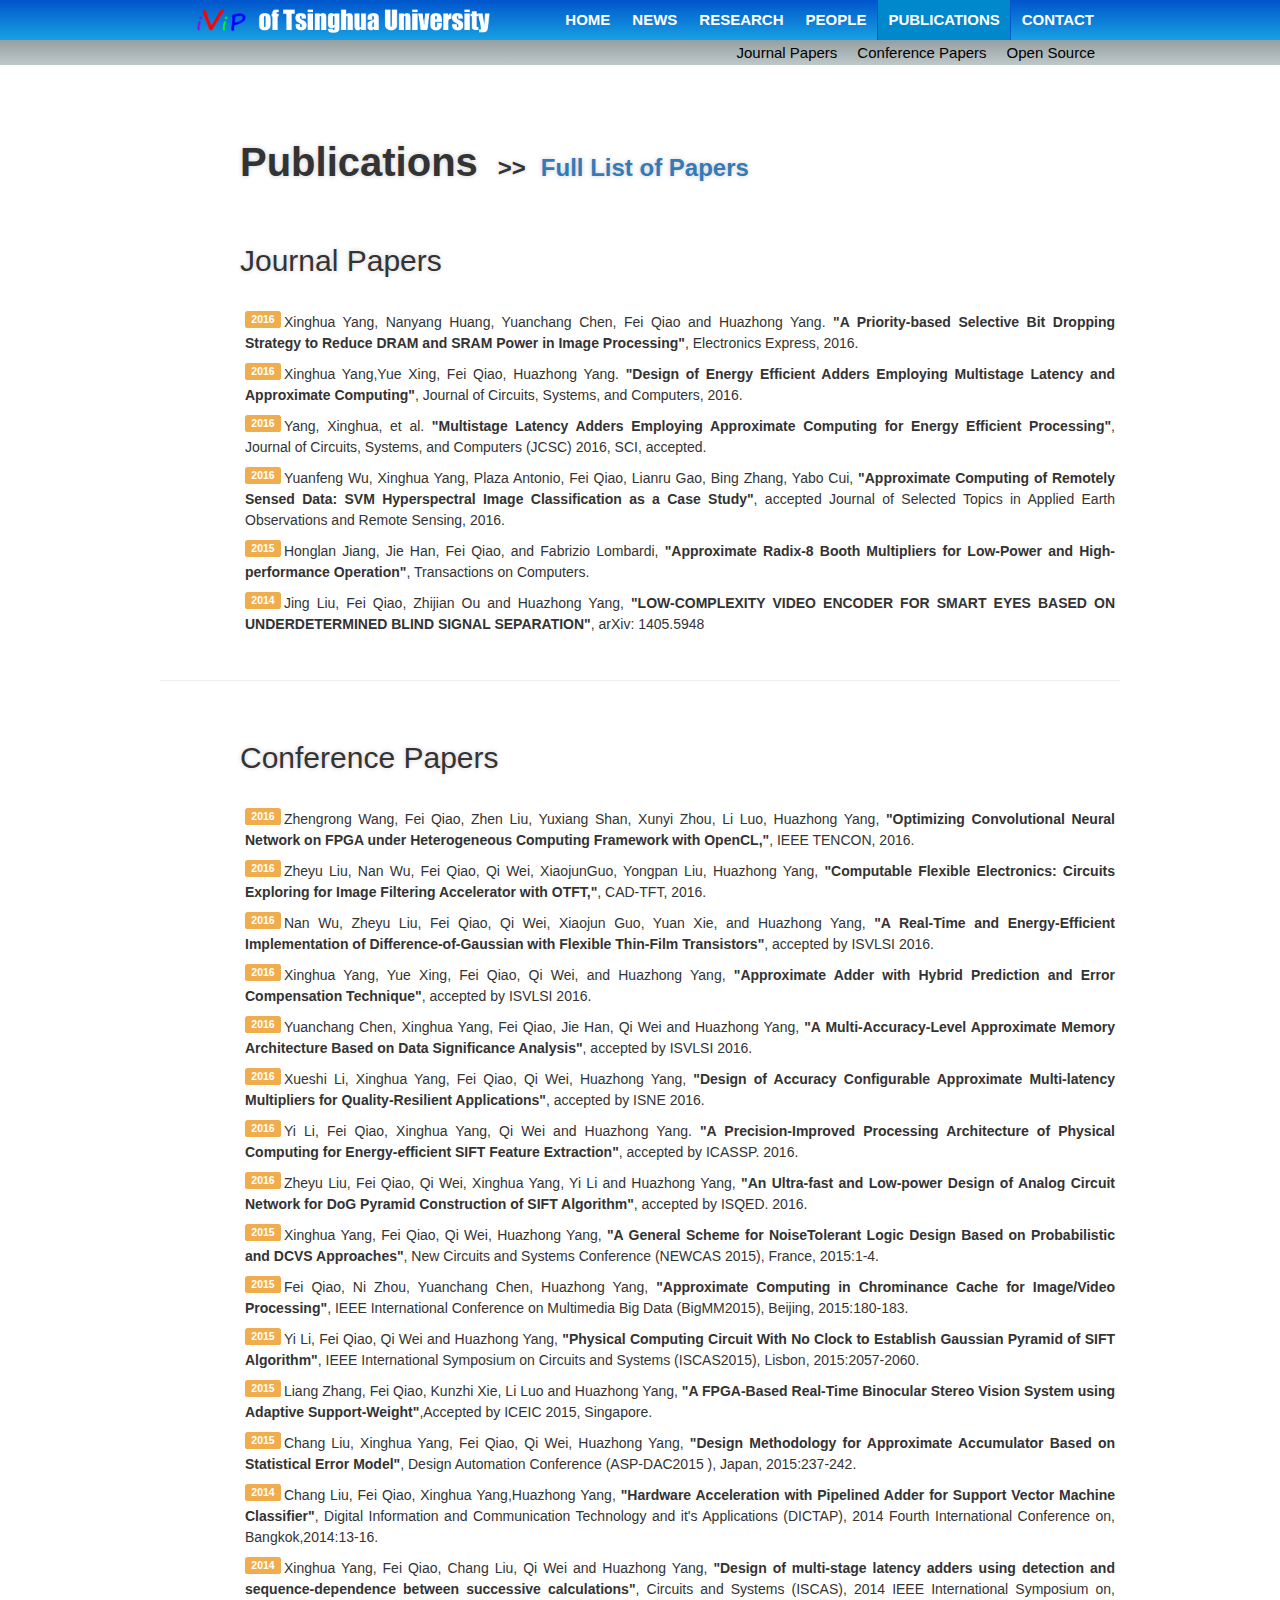
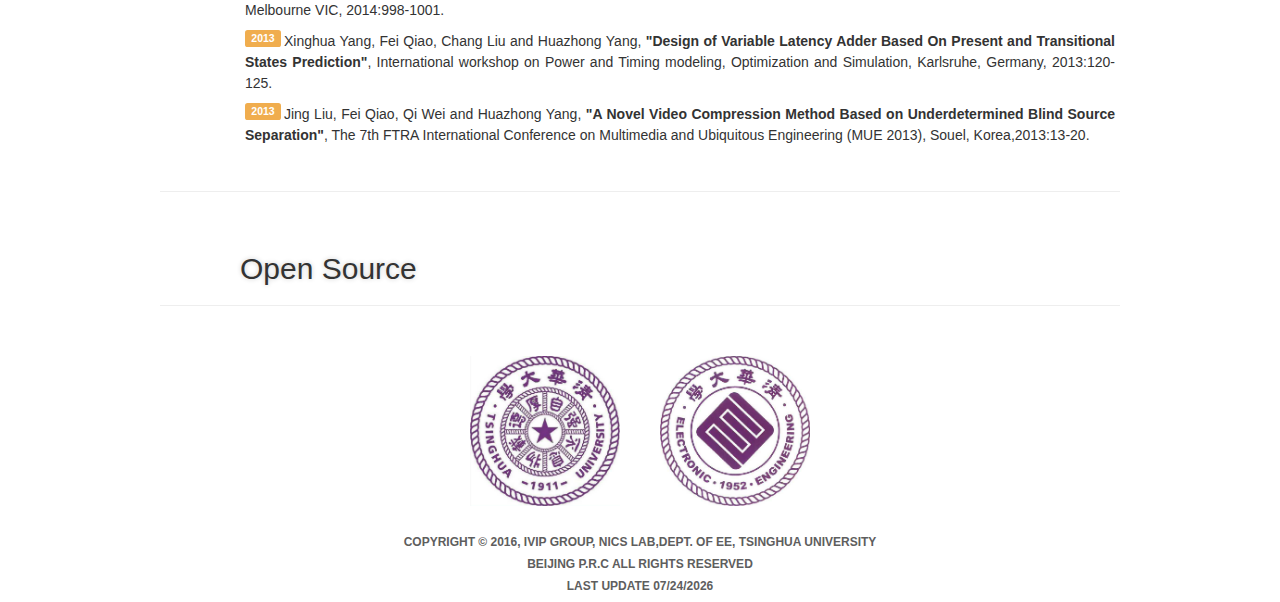
<file: publications/publications.html>
﻿<!doctype html>
<html lang="en" style="overflow-y: scroll">
<head>
    <meta http-equiv="Content-Type" content="text/html; charset=utf-8"/>
    <link rel="icon" type="image/png" href="../image/iViplogo.png"/>
    <link rel="stylesheet" href="../bootstrap.min.css"/>
    <script src="../jquery.min.js"></script>
    <script src="../bootstrap.min.js"></script>
    <link rel="stylesheet" href="../iVip.css"/>
    <title>iVip - Publications</title>
</head>
<body>
<div id="nav-bar">
    <div class="container">
        <a href="../index.html"><img src="../image/iViplogo.png" class="iVip-logo"/></a>
        <a href="../index.html"><img src="../image/ofTsinghuaUniversity.png" class="tsinghua-logo"/></a>
        <ul>
            <li id="nav-contact"><a href="../contact/contact.html">CONTACT</a></li>
            <li id="nav-publications" class="active"><a href="../publications/publications.html">PUBLICATIONS</a></li>
            <li id="nav-people"><a href="../people/people.html">PEOPLE</a></li>
            <li id="nav-research"><a href="../research/research.html">RESEARCH</a></li>
            <li id="nav-news"><a href="../news/news.html">NEWS</a></li>
            <li id="nav-home"><a href="../index.html">HOME</a></li>
        </ul>
    </div>
</div>
<div id="sec-nav-bar">
    <div class="container">
        <ul>
            <script>
                var ids = ['journal', 'conference', 'opensource'];
                var names = ['Journal Papers', 'Conference Papers', 'Open Source'];
                for (var i = ids.length - 1; i >= 0; i--)
                    document.write(
                        '<li id="sec-nav-' + ids[i] + '"><a href="#' + ids[i] + '">' + names[i] + '</a></li>'
                    );
            </script>
        </ul>
    </div>
</div>
<div id="box">
    <h1 id="publications">Publications<span>>><a target="_blank"
                                                 href="http://nics.ee.tsinghua.edu.cn/people/qiaofei/Publications/Publications.html">Full List of Papers</a></span>
    </h1>
    <h2 id="journal">Journal Papers</h2>
    <div class="paper">
        
        <p><strong class="year">2016</strong>Xinghua Yang, Nanyang Huang, Yuanchang Chen, Fei Qiao and Huazhong Yang. <strong>"A Priority-based 
            Selective Bit Dropping Strategy to Reduce DRAM and SRAM Power in Image Processing"</strong>, Electronics Express,
            2016.</p>
        <p><strong class="year">2016</strong>Xinghua Yang,Yue Xing, Fei Qiao, Huazhong Yang. <strong>"Design of Energy Efficient Adders 
            Employing Multistage Latency and Approximate Computing"</strong>, Journal of Circuits, Systems, and Computers, 
            2016.</p>
        <p><strong class="year">2016</strong>Yang, Xinghua, et al. <strong>"Multistage Latency Adders Employing
            Approximate Computing for Energy Efficient Processing"</strong>, Journal of Circuits, Systems, and Computers
            (JCSC) 2016, SCI, accepted.</p>
        <p><strong class="year">2016</strong>Yuanfeng Wu, Xinghua Yang, Plaza Antonio, Fei Qiao, Lianru Gao, Bing Zhang,
            Yabo Cui, <strong>"Approximate Computing of Remotely Sensed Data: SVM Hyperspectral Image Classification as
                a Case Study"</strong>, accepted Journal of Selected Topics in Applied Earth Observations and Remote
            Sensing, 2016.</p>
        <p><strong class="year">2015</strong>Honglan Jiang, Jie Han, Fei Qiao, and Fabrizio Lombardi, <strong>"Approximate
            Radix-8 Booth Multipliers for Low-Power and High-performance Operation"</strong>, Transactions on Computers.
        </p>
        <p><strong class="year">2014</strong>Jing Liu, Fei Qiao, Zhijian Ou and Huazhong Yang, <strong>"LOW-COMPLEXITY
            VIDEO ENCODER FOR SMART EYES BASED ON UNDERDETERMINED BLIND SIGNAL SEPARATION"</strong>, arXiv: 1405.5948
        </p>
    </div>
    <hr class="clear"/>
    <h2 id="conference">Conference Papers</h2>
    <div class="paper">
        <p><strong class="year">2016</strong>Zhengrong Wang, Fei Qiao, Zhen Liu, Yuxiang Shan, Xunyi Zhou, 
            Li Luo, Huazhong Yang, <strong>"Optimizing Convolutional Neural Network on FPGA under Heterogeneous 
            Computing Framework with OpenCL,"</strong>, IEEE TENCON, 2016.</p>
        <p><strong class="year">2016</strong>Zheyu Liu, Nan Wu, Fei Qiao, Qi Wei, XiaojunGuo, Yongpan Liu, Huazhong Yang, 
            <strong>"Computable Flexible Electronics: Circuits Exploring for Image Filtering Accelerator with OTFT,"</strong>, 
            CAD-TFT, 2016.</p>
        <p><strong class="year">2016</strong>Nan Wu, Zheyu Liu, Fei Qiao, Qi Wei, Xiaojun Guo, Yuan Xie, and Huazhong
            Yang, <strong>"A Real-Time and Energy-Efficient Implementation of Difference-of-Gaussian with Flexible
                Thin-Film Transistors"</strong>, accepted by ISVLSI 2016.</p>
        <p><strong class="year">2016</strong>Xinghua Yang, Yue Xing, Fei Qiao, Qi Wei, and Huazhong Yang, <strong>"Approximate
            Adder with Hybrid Prediction and Error Compensation Technique"</strong>, accepted by ISVLSI 2016.</p>
        <p><strong class="year">2016</strong>Yuanchang Chen, Xinghua Yang, Fei Qiao, Jie Han, Qi Wei and Huazhong Yang,
            <strong>"A Multi-Accuracy-Level Approximate Memory Architecture Based on Data Significance
                Analysis"</strong>, accepted by ISVLSI 2016.</p>
        <p><strong class="year">2016</strong>Xueshi Li, Xinghua Yang, Fei Qiao, Qi Wei, Huazhong Yang, <strong>"Design
            of Accuracy Configurable Approximate Multi-latency Multipliers for Quality-Resilient Applications"</strong>,
            accepted by ISNE 2016.</p>
        <p><strong class="year">2016</strong>Yi Li, Fei Qiao, Xinghua Yang, Qi Wei and Huazhong Yang. <strong>"A
            Precision-Improved Processing Architecture of Physical Computing for Energy-efficient SIFT Feature
            Extraction"</strong>, accepted by ICASSP. 2016.</p>
        <p><strong class="year">2016</strong>Zheyu Liu, Fei Qiao, Qi Wei, Xinghua Yang, Yi Li and Huazhong Yang,
            <strong>"An Ultra-fast and Low-power Design of Analog Circuit Network for DoG Pyramid Construction of SIFT
                Algorithm"</strong>, accepted by ISQED. 2016.</p>
        <p><strong class="year">2015</strong>Xinghua Yang, Fei Qiao, Qi Wei, Huazhong Yang, <strong>"A General Scheme
            for NoiseTolerant Logic Design Based on Probabilistic and DCVS Approaches"</strong>, New Circuits and
            Systems Conference (NEWCAS 2015), France, 2015:1-4.</p>
        <p><strong class="year">2015</strong>Fei Qiao, Ni Zhou, Yuanchang Chen, Huazhong Yang, <strong>"Approximate
            Computing in Chrominance Cache for Image/Video Processing"</strong>, IEEE International Conference on
            Multimedia Big Data (BigMM2015), Beijing, 2015:180-183.</p>
        <p><strong class="year">2015</strong>Yi Li, Fei Qiao, Qi Wei and Huazhong Yang, <strong>"Physical Computing
            Circuit With No Clock to Establish Gaussian Pyramid of SIFT Algorithm"</strong>, IEEE International
            Symposium on Circuits and Systems (ISCAS2015), Lisbon, 2015:2057-2060.</p>
        <p><strong class="year">2015</strong>Liang Zhang, Fei Qiao, Kunzhi Xie, Li Luo and Huazhong Yang, <strong>"A
            FPGA-Based Real-Time Binocular Stereo Vision System using Adaptive Support-Weight"</strong>,Accepted by
            ICEIC 2015, Singapore.</p>
        <p><strong class="year">2015</strong>Chang Liu, Xinghua Yang, Fei Qiao, Qi Wei, Huazhong Yang, <strong>"Design
            Methodology for Approximate Accumulator Based on Statistical Error Model"</strong>, Design Automation
            Conference (ASP-DAC2015 ), Japan, 2015:237-242.</p>
        <p><strong class="year">2014</strong>Chang Liu, Fei Qiao, Xinghua Yang,Huazhong Yang, <strong>"Hardware
            Acceleration with Pipelined Adder for Support Vector Machine Classifier"</strong>, Digital Information and
            Communication Technology and it's Applications (DICTAP), 2014 Fourth International Conference on,
            Bangkok,2014:13-16.</p>
        <p><strong class="year">2014</strong>Xinghua Yang, Fei Qiao, Chang Liu, Qi Wei and Huazhong Yang, <strong>"Design
            of multi-stage latency adders using detection and sequence-dependence between successive
            calculations"</strong>, Circuits and Systems (ISCAS), 2014 IEEE International Symposium on, Melbourne VIC,
            2014:998-1001.</p>
        <p><strong class="year">2013</strong>Xinghua Yang, Fei Qiao, Chang Liu and Huazhong Yang, <strong>"Design of
            Variable Latency Adder Based On Present and Transitional States Prediction"</strong>, International workshop
            on Power and Timing modeling, Optimization and Simulation, Karlsruhe, Germany, 2013:120-125.</p>
        <p><strong class="year">2013</strong>Jing Liu, Fei Qiao, Qi Wei and Huazhong Yang, <strong>"A Novel Video
            Compression Method Based on Underdetermined Blind Source Separation"</strong>, The 7th FTRA International
            Conference on Multimedia and Ubiquitous Engineering (MUE 2013), Souel, Korea,2013:13-20.</p>
    </div>
    <hr class="clear"/>
    <h2 id="opensource">Open Source</h2>
    <hr class="clear"/>
    <div class="tail">
        <div class="outer-link">
            <!--don't reformat the following four line-->
            <a href="http://www.tsinghua.edu.cn/publish/newthuen/index.html" target="_blank"><img
                    src="../image/thulogo.jpg"/></a><a
                href="http://www.ee.tsinghua.edu.cn/publish/eeen/index.html" target="_blank"><img
                src="../image/eelogo.jpg"/></a>
        </div>
        <p>Copyright © 2016, iVip Group, NICS Lab,Dept. of EE, Tsinghua University</p>
        <p>Beijing P.R.C All rights reserved</p>
        <p>
            <script>
                var d = document.lastModified;
                document.write("Last Update " + d.substring(0, d.lastIndexOf(" ")));
            </script>
        </p>
    </div>
</div>
<!-- Start of StatCounter Code for Default Guide -->
<script type="text/javascript">
    var sc_project = 11243080;
    var sc_invisible = 1;
    var sc_security = "db324554";
    var scJsHost = (("https:" == document.location.protocol) ?
        "https://secure." : "http://www.");
    document.write("<sc" + "ript type='text/javascript' src='" +
        scJsHost +
        "statcounter.com/counter/counter.js'></" + "script>");
</script>
<noscript>
    <div class="statcounter"><a title="web stats"
                                href="http://statcounter.com/" target="_blank"><img
            class="statcounter"
            src="//c.statcounter.com/11243080/0/db324554/1/" alt="web
stats"></a></div>
</noscript>
<!-- End of StatCounter Code for Default Guide -->
</body>
</html>
</file>
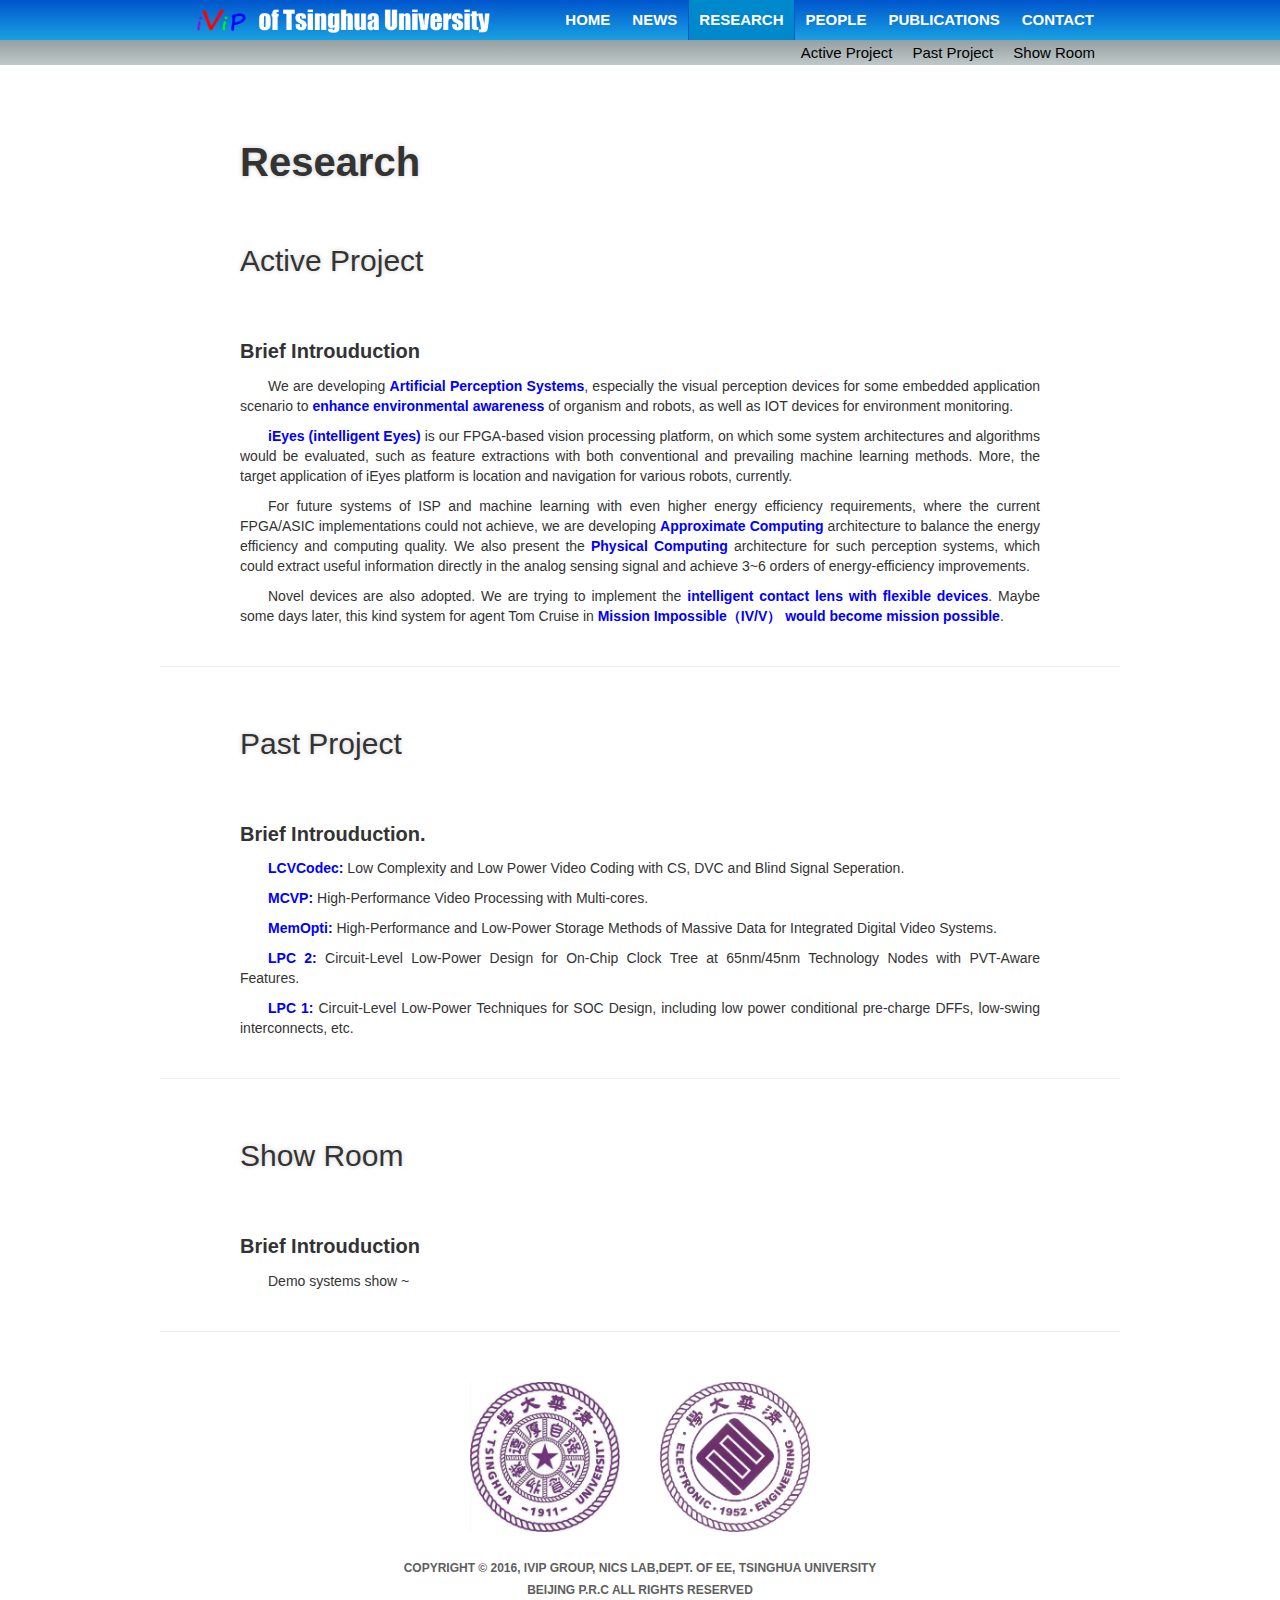
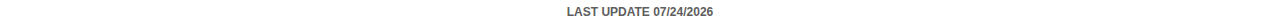
<file: research/research.html>
﻿<!DOCTYPE html>
<html lang="en" style="overflow-y: scroll">
<head>
    <meta http-equiv="Content-Type" content="text/html; charset=utf-8"/>
    <link rel="icon" type="image/png" href="../image/iViplogo.png"/>
    <link rel="stylesheet" href="../bootstrap.min.css"/>
    <script src="../jquery.min.js"></script>
    <script src="../bootstrap.min.js"></script>
    <link rel="stylesheet" href="../iVip.css"/>
    <title>iVip - Research</title>
</head>
<body>
<div id="nav-bar">
    <div class="container">
        <a href="../index.html"><img src="../image/iViplogo.png" class="iVip-logo"/></a>
        <a href="../index.html"><img src="../image/ofTsinghuaUniversity.png" class="tsinghua-logo"/></a>
        <ul>
            <li id="nav-contact"><a href="../contact/contact.html">CONTACT</a></li>
            <li id="nav-publications"><a href="../publications/publications.html">PUBLICATIONS</a></li>
            <li id="nav-people"><a href="../people/people.html">PEOPLE</a></li>
            <li id="nav-research" class="active"><a href="../research/research.html">RESEARCH</a></li>
            <li id="nav-news"><a href="../news/news.html">NEWS</a></li>
            <li id="nav-home"><a href="../index.html">HOME</a></li>
        </ul>
    </div>
</div>
<div id="sec-nav-bar">
    <div class="container">
        <ul>
            <script>
                var ids = ['active', 'past', 'show'];
                var names = ['Active Project', 'Past Project', 'Show Room'];
                for (var i = ids.length - 1; i >= 0; i--)
                    document.write(
                        '<li id="sec-nav-' + ids[i] + '"><a href="#' + ids[i] + '">' + names[i] + '</a></li>'
                    );
            </script>
        </ul>
    </div>
</div>
<div id="box">
    <h1>Research</h1>
    <h2 id="active">Active Project</h2>
    <div class="research BlueStrongIsSoStrange">
        <p class="title">Brief Introuduction</p>
        <p class="content">We are developing <strong>Artificial Perception Systems</strong>, especially the visual
            perception devices
            for some embedded application scenario to <strong>enhance environmental awareness</strong> of organism and
            robots, as well as IOT devices for environment monitoring.</p>
        <p class="content"><strong>iEyes (intelligent Eyes)</strong> is our FPGA-based vision processing platform, on
            which some system
            architectures and algorithms would be evaluated, such as feature extractions with both conventional and
            prevailing machine learning methods. More, the target application of iEyes platform is location and
            navigation for various robots, currently.</p>
        <p class="content">For future systems of ISP and machine learning with even higher energy efficiency
            requirements, where the
            current FPGA/ASIC implementations could not achieve, we are developing <strong>Approximate
                Computing</strong> architecture to balance the energy efficiency and computing quality. We also present
            the <strong>Physical Computing</strong> architecture for such perception systems, which could extract useful
            information directly in the analog sensing signal and achieve 3~6 orders of energy-efficiency improvements.
        </p>
        <p class="content">Novel devices are also adopted. We are trying to implement the <strong>intelligent contact
            lens with flexible
            devices</strong>. Maybe some days later, this kind system for agent Tom Cruise in <strong>Mission
            Impossible（IV/V） would become mission possible</strong>.</p>
    </div>

    <hr/>

    <h2 id="past">Past Project</h2>
    <div class="research BlueStrongIsSoStrange">
        <p class="title">Brief Introuduction.</p>
        <p class="content"><strong>LCVCodec:</strong> Low Complexity and Low Power Video Coding with CS, DVC and Blind
            Signal
            Seperation.</p>
        <p class="content"><strong>MCVP:</strong> High-Performance Video Processing with Multi-cores.</p>
        <p class="content"><strong>MemOpti:</strong> High-Performance and Low-Power Storage Methods of Massive Data for
            Integrated
            Digital Video Systems.</p>
        <p class="content"><strong>LPC 2:</strong> Circuit-Level Low-Power Design for On-Chip Clock Tree at 65nm/45nm
            Technology Nodes
            with PVT-Aware Features.</p>
        <p class="content"><strong>LPC 1:</strong> Circuit-Level Low-Power Techniques for SOC Design, including low
            power conditional
            pre-charge DFFs, low-swing interconnects, etc.</p>
    </div>

    <hr/>

    <h2 id="show">Show Room</h2>
    <div class="research BlueStrongIsSoStrange">
        <p class="title">Brief Introuduction</p>
        <p class="content">Demo systems show ~</p>
    </div>

    <hr/>

    <div class="tail">
        <div class="outer-link">
            <!--don't reformat the following four line-->
            <a href="http://www.tsinghua.edu.cn/publish/newthuen/index.html" target="_blank"><img
                    src="../image/thulogo.jpg"/></a><a
                href="http://www.ee.tsinghua.edu.cn/publish/eeen/index.html" target="_blank"><img
                src="../image/eelogo.jpg"/></a>
        </div>
        <p>Copyright © 2016, iVip Group, NICS Lab,Dept. of EE, Tsinghua University</p>
        <p>Beijing P.R.C All rights reserved</p>
        <p>
            <script>
                var d = document.lastModified;
                document.write("Last Update " + d.substring(0, d.lastIndexOf(" ")));
            </script>
        </p>
    </div>
</div>
<!-- Start of StatCounter Code for Default Guide -->
<script type="text/javascript">
    var sc_project = 11243080;
    var sc_invisible = 1;
    var sc_security = "db324554";
    var scJsHost = (("https:" == document.location.protocol) ?
        "https://secure." : "http://www.");
    document.write("<sc" + "ript type='text/javascript' src='" +
        scJsHost +
        "statcounter.com/counter/counter.js'></" + "script>");
</script>
<noscript>
    <div class="statcounter"><a title="web stats"
                                href="http://statcounter.com/" target="_blank"><img
            class="statcounter"
            src="//c.statcounter.com/11243080/0/db324554/1/" alt="web
stats"></a></div>
</noscript>
<!-- End of StatCounter Code for Default Guide -->
</body>
</html>
</file>
<file: iVip.css>
/*
all by Hong Liu
2016 Sep. 5th
*/

#nav-bar {
    z-index: 1000000;
    width: 100%;
    height: 40px;
    background-image: linear-gradient(0deg, rgba(24, 161, 227, 1.00) 0%, rgba(0, 85, 204, 1.00) 100%);
    position: fixed;
}

#nav-bar .container {
    width: 960px;
    margin: 0 auto;
}

#nav-bar .iVip-logo {
    height: 40px;
    float: left;
    margin: 0 0 0 10px;
}

#nav-bar .tsinghua-logo {
    height: 40px;
    float: left;
    margin: 0;
}

#nav-bar li {
    float: right;
    list-style: none;
    border-left: 1px solid transparent;
    border-right: 1px solid transparent;
}

#nav-bar ul {
    float: right;
}

#nav-bar li a {
    display: block;
    font-weight: bold;
    font-size: 15px;
    text-decoration: none;
    line-height: 40px;
    color: #ffffff;
    padding: 0 10px;
}

#nav-bar li a:active {
    text-decoration: none;
    color: #e2e2e2;
}

#nav-bar li a:hover {
    text-decoration: none;
    color: #e2e2e2;
}

#nav-bar li.active {
    border-left: 1px solid #0055cc;
    border-right: 1px solid #0055cc;
    background-color: #0088CC;
}

#sec-nav-bar {
    z-index: 1000000;
    width: 100%;
    height: 25px;
    background-image: linear-gradient(0deg, rgba(191, 200, 201, 1.00) 0%, rgb(149, 159, 161) 100%);
    position: fixed;
    margin-top: 40px;
}

#sec-nav-bar .container {
    width: 960px;
    margin: 0 auto;
}

#sec-nav-bar li {
    float: right;
    list-style: none;
}

#sec-nav-bar li a {
    display: block;
    font-size: 15px;
    text-decoration: none;
    line-height: 25px;
    color: black;
    padding: 0 10px;
    border-radius: 3px;
}

#sec-nav-bar li a:hover, #sec-nav-bar li.active a {
    color: #575757;
    background-color: #BCE8F1;
}

#box {
    position: absolute;
    width: 960px;
    margin-top: 40px;
    left: 50%;
    margin-left: -480px;
}

#box #myCarousel .myitem {
    border-radius: 10px;
    width: 100%;
    height: 360px;
}

#box #myCarousel .myitem .in-item {
    margin: 0 10%;
    text-shadow: 0 0 5px rgba(0, 0, 0, .2);
}

#box #myCarousel .myitem .in-item p {
    text-indent: 2em;
    font-size: 20px;
    font-weight: bold;
}

#box #myCarousel .myitem .in-item h1 {
    margin: 0 auto 10px auto;
    padding-top: 0.67em;
    font-size: 60px;
}

#box #myCarousel .myitem .in-item h1 img {
    height: 50px;
    margin-right: 15px;
    vertical-align: middle;
}

#box #myCarousel .myitem .in-item .content {
    height: 150px;
    text-align: justify;
}

#box .carousel-control {
    width: 10%;
}

#box .carousel-control {
    opacity: 0.2;
    border-radius: 10px;
}

#box .carousel-control:hover {
    opacity: 0.5;
}

#box .carousel-indicators .active {
    background-color: #2e6da4;
}

#box .carousel-indicators li {
    border-color: #2e6da4;
}

#box .btn {
    display: inline-block;
    padding: 6px 12px;
    margin-bottom: 0;
    font-size: 14px;
    font-weight: bold;
    line-height: 1.42857143;
    text-align: center;
    cursor: pointer;
    border: 1px solid #2e6da4;
    border-radius: 6px;
    color: #fff;
    background-color: #337ab7;
}

#box .btn:hover, #box .btn:active {
    background-color: #28608F
}

#box #middle-title {
    text-align: center;
    font-size: 30px;
    margin: 70px 0 30px 0;
    text-shadow: 0 0 5px rgba(0, 0, 0, .2);
}

#box .separator {
    display: block;
    margin: 0 auto;
}

#box #brief-menu {
    width: 660px;
    margin: 0 auto;
}

#box #brief-menu .menu {
    display: inline-block;
    float: left;
    width: 200px;
    margin: 0 10px;
    text-shadow: 0 0 5px rgba(0, 0, 0, .2);
}

#box #brief-menu .menu a {
    text-decoration: none;
}

#box #brief-menu .menu h1 {
    font-size: 25px;
    font-weight: bold;
    margin: 20px auto 10px auto;
}

#box #brief-menu .menu p {
    font-size: 15px;
    text-indent: 10px;
    line-height: 15px;
}

#box .tail .outer-link {
    margin: 50px auto 30px auto;
    width: 380px;
}

#box .tail img {
    width: 150px;
    margin: 0 20px;
}

#box .tail p {
    text-align: center;
    line-height: 1;
    font-size: 12px;
    font-weight: bold;
    color: #5e5e5e;
    text-transform: uppercase;
}

#box h1 {
    font-size: 40px;
    text-shadow: 0 0 5px rgba(0, 0, 0, .2);
    font-weight: bold;
    margin: 100px 80px 60px 80px;
}

#box h2 {
    font-size: 30px;
    text-shadow: 0 0 5px rgba(0, 0, 0, .2);
    font-weight: 500;
    margin: 60px 80px 10px 80px;
}

#box h2:target {
    padding-top: 85px;
}

#box .news {
    text-align: justify;
    margin: 60px 80px 40px 80px;
}

#box .news .title {
    font-size: 20px;
    font-weight: bold;
}

#box .news .content {
    text-indent: 2em;
}

#box .news .keyword {
    font-weight: bold;
}

#box .news .contact {
    font-size: 18px;
}

#box .research {
    text-align: justify;
    margin: 60px 80px 40px 80px;
}

#box .research .title {
    font-size: 20px;
    font-weight: bold;
}

#box .research .content {
    text-indent: 2em;
}

#box .research .keyword {
    font-weight: bold;
}

#box .research .contact {
    font-size: 18px;
}

#box hr {
    -ms-filter: progid:DXImageTransform.Microsoft.Alpha(Opacity=100);
    filter: progid:DXImageTransform.Microsoft.Alpha(Opacity=100);
    width: 100%;
    color: #987cb9;
    size: 1px;
}

#box .BlueStrongIsSoStrange strong {
    color: blue;
}

#box .people {
    margin: 40px auto 0 80px;
}

#box .people a {
    display: inline-block;
    background-color: transparent;
    transition: 0.5s;
    text-decoration: none;
    color: #215a85;
    border-radius: 6px;
    margin: 30px 20px;
}

#box .people a:hover, #box .people a:active {
    background-color: #ffd8d3;
    transition: 0.5s;
}

#box .people div {
    width: 160px;
    padding: 5px;
}

#box .people p {
    font-size: 16px;
    text-align: center;
    line-height: 1;
    text-indent: 0;
    margin-top: 10px;
}

#box .people img {
    width: 150px;
    height: 200px;
    border-radius: 6px;
}

#box .people p.left {
    padding: 5px;
    font-size: 14px;
    line-height: 1.5;
    text-indent: 0;
    margin-top: -10px;
    text-align: justify;
    border-radius: 3px;
    background-color: transparent;
    transition: 0.5s;
}

#box .people p.left:hover {
    background-color: #ffd8d3;
    transition: 0.5s;
}

#box .people p.left strong {
    -webkit-user-select: none;
    -moz-user-select: none;
    -ms-user-select: none;
    user-select: none;
    display: inline;
    padding: .2em .6em .3em;
    font-size: 75%;
    font-weight: 700;
    line-height: 1;
    color: white;
    vertical-align: text-top;
    text-align: center;
    border-radius: .25em;
    margin-right: 3px;
}

#box .people p.left strong.year {
    background-color: #0055cc;
}

#box .people p.left strong.Intern {
    background-color: #f0ad4e;
}

#box .people p.left strong.SRT {
    background-color: #5cb85c;
}

#box .people p.left strong.Undergraduate {
    background-color: #a8656e;
}

#box .people p.left strong.company {
    background-color: #5BC0DE;
}

#box .paper {
    margin: 40px auto 40px 80px;
    text-align: justify;
}

#box .paper div {
    width: 160px;
    padding: 5px;
}

#box .paper p {
    text-indent: 0;
    padding: 5px;
    font-size: 14px;
    line-height: 1.5;
    margin-top: -10px;
    text-align: justify;
    border-radius: 3px;
    transition: 0.5s;
}

#box .paper p:hover {
    background-color: #ffd8d3;
    transition: 0.5s;
}

#box .paper p strong {
    font-weight: bold;
}

#box .paper p strong.year {
    -webkit-user-select: none;
    -moz-user-select: none;
    -ms-user-select: none;
    user-select: none;
    display: inline;
    padding: .2em .6em .3em;
    font-size: 75%;
    font-weight: 700;
    line-height: 1;
    color: white;
    vertical-align: text-top;
    text-align: center;
    border-radius: .25em;
    margin-right: 3px;
    background-color: #F0AD4E;
}

#box #iVipvision {
    display: inline-block;
    float: left;
    margin: 0 80px 20px 80px;
    text-align: justify;
}

#box #iVipvision h2 {
    font-size: 30px;
    margin: 10px auto 20px 0;
}

#box #iVipvision p {
    font-size: 20px;
    text-indent: 2em;
}

#box #publications span {
    font-size: 60%;
    margin-left: 20px;
}

#box #publications span a {
    text-decoration: none;
    margin-left: 15px;
}

#box #contactmethod div {
    float: left;
    width: 320px;
    margin: 80px;
}

#box #contactmethod div p.title {
    font-size: 20px;
    font-weight: bold;
}
</file>
